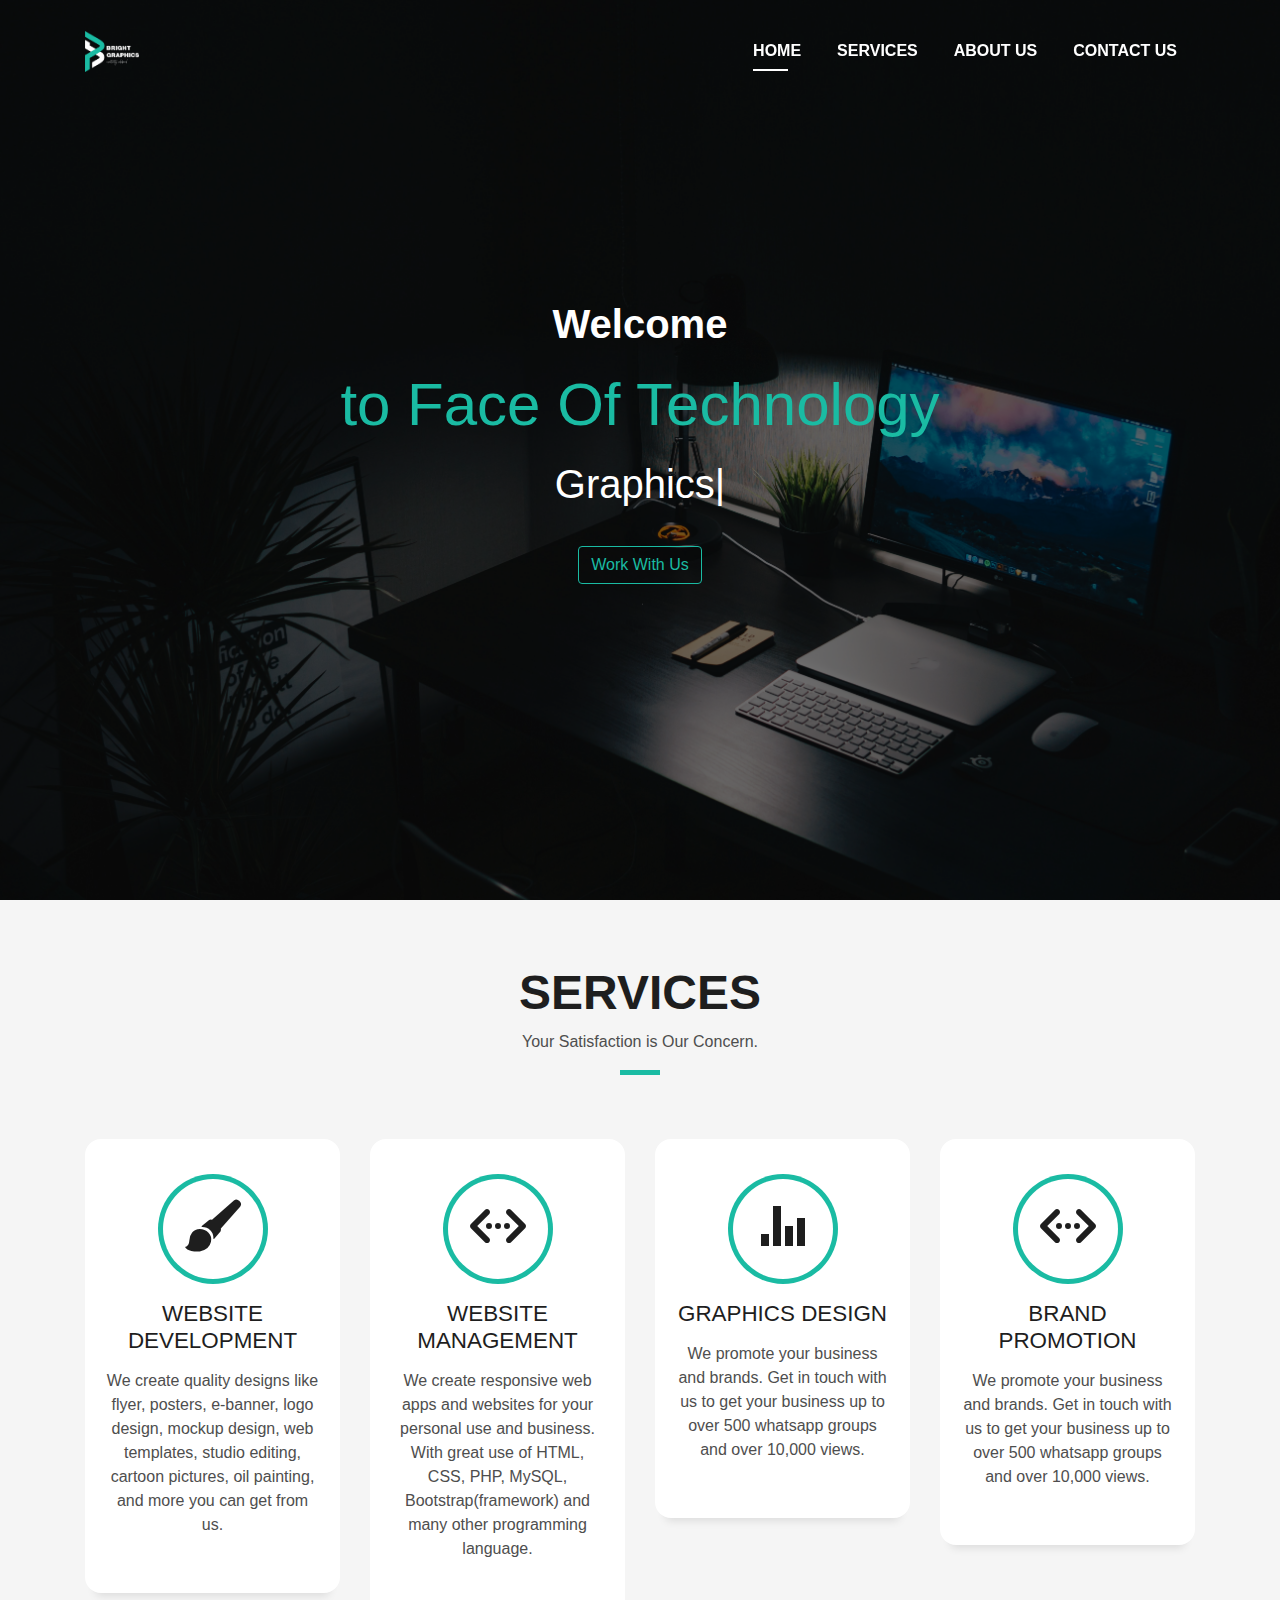
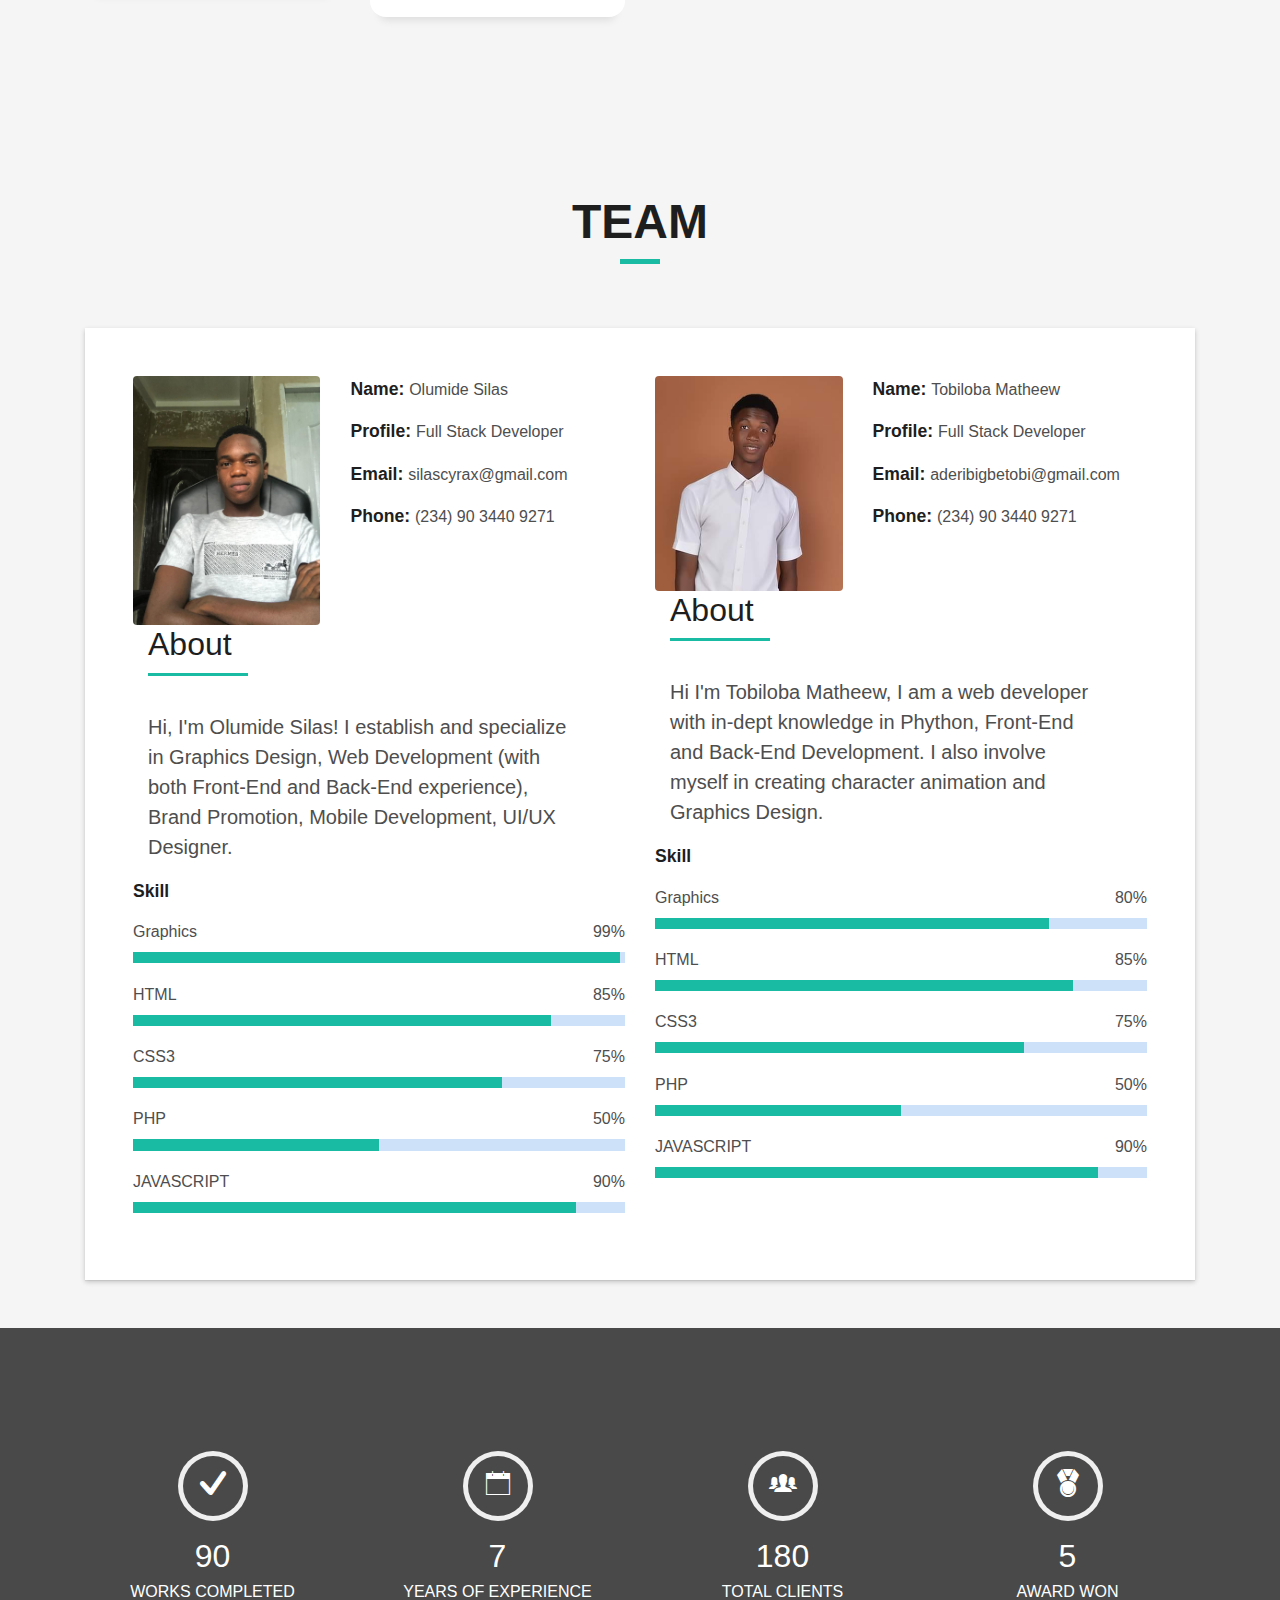
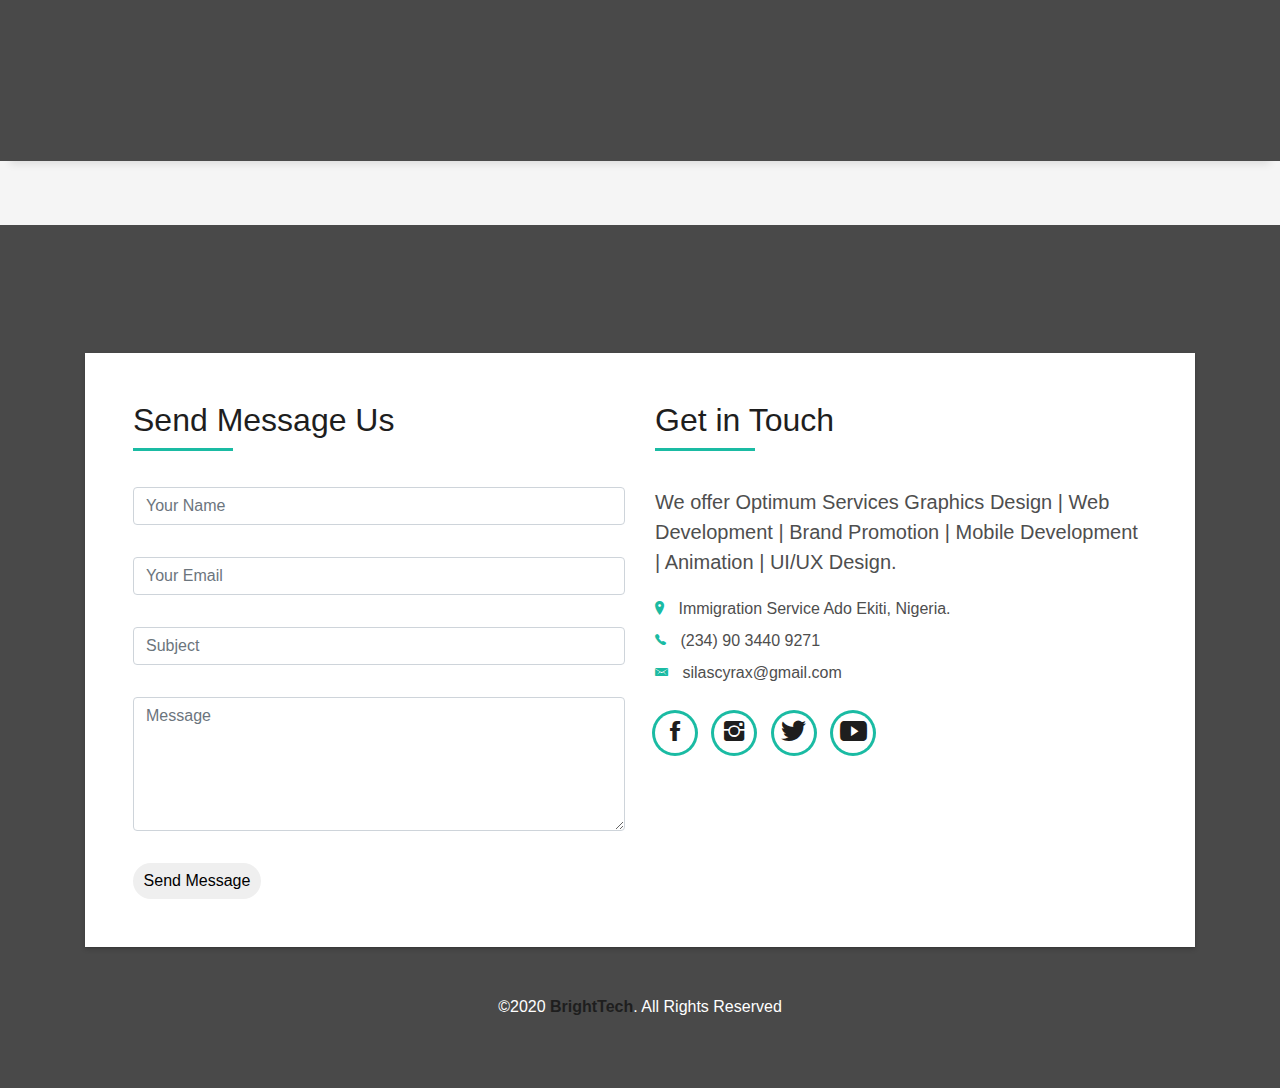
<file: index.html>
<!DOCTYPE html>
<html lang="en">
<head>
  <meta charset="utf-8">
  <title>PROJECT FOT</title>
  <meta content="width=device-width, initial-scale=1.0" name="viewport">
  <meta content="" name="keywords">
  <meta content="" name="description">

  <!-- Favicons -->
  <link href="img/logo_2.png" rel="icon">
  <link href="img/logo.png" rel="apple-touch-icon">

  <!-- Bootstrap CSS File -->
  <link href="lib/bootstrap/css/bootstrap.min.css" rel="stylesheet">

  <!-- Libraries CSS Files -->
  <link href="lib/font-awesome/css/font-awesome.min.css" rel="stylesheet">
  <link href="lib/animate/animate.min.css" rel="stylesheet">
  <link href="lib/ionicons/css/ionicons.min.css" rel="stylesheet">
  <link href="lib/owlcarousel/assets/owl.carousel.min.css" rel="stylesheet">
  <link href="lib/lightbox/css/lightbox.min.css" rel="stylesheet">

  <!-- Main Stylesheet File -->
  <link href="css/style.css" rel="stylesheet">

  <!-- =======================================================
    Theme Name: DevFolio
    Theme URL: https://bootstrapmade.com/devfolio-bootstrap-portfolio-html-template/
    Author: BootstrapMade.com
    License: https://bootstrapmade.com/license/
  ======================================================= -->
</head>

<body id="page-top">

  <!--/ Nav Star /-->
  <nav class="navbar navbar-b navbar-trans navbar-expand-md fixed-top" id="mainNav">
    <div class="container">
      <a class="navbar-brand js-scroll" href="index.html"><img src="img/logo.png" style="width: 17%"></a>
      <button class="navbar-toggler collapsed" type="button" data-toggle="collapse" data-target="#navbarDefault"
        aria-controls="navbarDefault" aria-expanded="false" aria-label="Toggle navigation">
        <span></span>
        <span></span>
        <span></span>
      </button>
      <div class="navbar-collapse collapse justify-content-end" id="navbarDefault">
        <ul class="navbar-nav">
          <li class="nav-item">
            <a class="nav-link js-scroll active" href="#home">Home</a>
          </li>
          <li class="nav-item">
            <a class="nav-link js-scroll" href="#service">Services</a>
          </li>
          <li class="nav-item">
            <a class="nav-link js-scroll" href="#about">About Us</a>
          </li>
          <li class="nav-item">
            <a class="nav-link js-scroll" href="#contact">Contact Us</a>
          </li>
        </ul>
      </div>
    </div>
  </nav>
  <!--/ Nav End /-->

  <!--/ Intro Skew Star /-->
  <div id="home" class="intro route bg-image" style="background-image: url(img/home_1.jpg)">
    <div class="overlay-itro"></div>
    <div class="intro-content display-table">
      <div class="table-cell">
        <div class="container">
          <h1 class="intro-title mb-4" style="font-size: 40px; ">Welcome</h1>
          <p class="display-6 color-d" style="color: #1ABBA3; font-size: 60px; ">to Face Of Technology</p>
          <p class="intro-subtitle"><span class="text-slider-items">Graphics Designer,Web Developer,Photo Editor,Brand Promoter,Animator</span><strong class="text-slider"></strong></p>
          <!-- <div class="option">
            <select name="select-work" class="button">
              <option value="">Select your Work</option>
              <option value="saab">Flier Design</option>
              <option value="fiat">Logo Design</option>
              <option value="audi">Brand Promotion</option>
              <option value="saab">Brand Design</option>
              <option value="fiat">Animation</option>
              <option value="audi">Web Development</option>
              <option value="audi">Photo Editing</option>
            </select>
          </div> -->
            <p class="pt-3"><a class="btn btn-outline-success js-scroll btn-select" href="#about" role="button">Work With Us </a></p>
          </div>
        </div>
      </div>
    </div>
  <!--/ Intro Skew End /-->

  <!--/ Section Services Star /-->
  <section id="service" class="services-mf route">
    <div class="container">
      <div class="row">
        <div class="col-sm-12">
          <div class="title-box text-center">
            <h3 class="title-a">
              Services
            </h3>
            <p class="subtitle-a">
              Your Satisfaction is Our Concern.
            </p>
            <div class="line-mf"></div>
          </div>
        </div>
      </div>
      <div class="row">
        <div class="col-md-3 col-sm-6">
          <div class="service-box">
            <div class="service-ico">
              <span class="ico-circle"><i class="ion-paintbrush"></i></span>
            </div>
            <div class="service-content">
              <h2 class="s-title">WEBSITE DEVELOPMENT</h2>
              <p class="s-description text-center">
                We create quality designs like flyer, posters, e-banner, logo design, mockup design, web templates, studio editing, cartoon pictures, oil painting, and more you can get from us.
              </p>
            </div>
          </div>
        </div>
        <div class="col-md-3 col-sm-6">
          <div class="service-box">
            <div class="service-ico">
              <span class="ico-circle"><i class="ion-code-working"></i></span>
            </div>
            <div class="service-content">
              <h2 class="s-title">WEBSITE MANAGEMENT</h2>
              <p class="s-description text-center">
                We create responsive web apps and websites for your personal use and business. With great use of HTML, CSS, PHP, MySQL, Bootstrap(framework) and many other programming language.
              </p>
            </div>
          </div>
        </div>
        <div class="col-md-3 col-sm-6">
          <div class="service-box">
            <div class="service-ico">
              <span class="ico-circle"><i class="ion-stats-bars"></i></span>
            </div>
            <div class="service-content">
              <h2 class="s-title">GRAPHICS DESIGN</h2>
              <p class="s-description text-center">
                We promote your business and brands. Get in touch with us to get your business up to over 500 whatsapp groups and over 10,000 views.
              </p>
            </div>
          </div>
        </div>
        <div class="col-md-3 col-sm-6">
          <div class="service-box">
            <div class="service-ico">
              <span class="ico-circle"><i class="ion-code-working"></i></span>
            </div>
            <div class="service-content">
              <h2 class="s-title">BRAND PROMOTION</h2>
              <p class="s-description text-center">
                We promote your business and brands. Get in touch with us to get your business up to over 500 whatsapp groups and over 10,000 views.
              </p>
            </div>
          </div>
        </div>
        <!-- <div class="col-md-4 col-sm-6">
          <div class="service-box">
            <div class="service-ico">
              <span class="ico-circle"><i class="ion-android-phone-portrait"></i></span>
            </div>
            <div class="service-content">
              <h2 class="s-title">CUSTOM ANIMATION</h2>
              <p class="s-description text-center">
                We create classic Animation with and without characters. Your cartoon animate, text animation, motion Graphics.
              </p>
            </div>
          </div>
        </div>
        <div class="col-md-4 col-sm-6">
          <div class="service-box">
            <div class="service-ico">
              <span class="ico-circle"><i class="ion-monitor"></i></span>
            </div>
            <div class="service-content">
              <h2 class="s-title">UI/UX DESIGN</h2>
              <p class="s-description text-center">
                We design the pre format of your website or template with XD,to make your work or project easier.
              </p>
            </div>
          </div>
        </div>
        <div class="col-md-4 col-sm-6">
          <div class="service-box">
            <div class="service-ico">
              <span class="ico-circle"><i class="ion-camera"></i></span>
            </div>
            <div class="service-content">
              <h2 class="s-title">PHOTO EDITING</h2>
              <p class="s-description text-center">
                We manipulate your raw photos to look great.
              </p>
            </div>
          </div>
        </div> -->
      </div>
    </div>
  </section>
  <!--/ Section Services End /-->

  <section id="about" class="about-mf sect-pt4 route">
    <div class="container">
      <div class="title-box text-center">
        <h3 class="title-a">
          Team
        </h3>
        <div class="line-mf"></div>
      </div>
      <div class="row">
        <div class="col-sm-12">
          <div class="box-shadow-full">
            <div class="row">
              <div class="col-md-6">
                <div class="row">
                  <div class="col-sm-6 col-md-5">
                    <div class="about-img">
                      <img src="img/team1.jpg" class="img-fluid rounded b-shadow-a" alt="">
                    </div>
                  </div>
                  <div class="col-sm-6 col-md-7">
                    <div class="about-info">
                      <p><span class="title-s">Name: </span> <span>Olumide Silas</span></p>
                      <p><span class="title-s">Profile: </span> <span>Full Stack Developer</span></p>
                      <p><span class="title-s">Email: </span> <span>silascyrax@gmail.com</span></p>
                      <p><span class="title-s">Phone: </span> <span>(234) 90 3440 9271</span></p>
                    </div>
                  </div>
                </div>
                <div class="col-md-6">
                <div class="about-me pt-4 pt-md-0">
                  <div class="title-box-2">
                    <h5 class="title-left">
                      About
                    </h5>
                  </div>
                  <p class="lead">
                    Hi, I'm Olumide Silas! I establish and specialize in Graphics Design, Web Development (with both Front-End and Back-End experience), Brand Promotion, Mobile Development, UI/UX Designer.
                  </p>

                </div>
              </div>
                <div class="skill-mf">
                  <p class="title-s">Skill</p>
                  <span>Graphics</span> <span class="pull-right">99%</span>
                  <div class="progress">
                    <div class="progress-bar" role="progressbar" style="width: 99%;" aria-valuenow="99" aria-valuemin="0"
                      aria-valuemax="100"></div>
                  </div>
                  <span>HTML</span> <span class="pull-right">85%</span>
                  <div class="progress">
                    <div class="progress-bar" role="progressbar" style="width: 85%;" aria-valuenow="85" aria-valuemin="0"
                      aria-valuemax="100"></div>
                  </div>
                  <span>CSS3</span> <span class="pull-right">75%</span>
                  <div class="progress">
                    <div class="progress-bar" role="progressbar" style="width: 75%" aria-valuenow="75" aria-valuemin="0"
                      aria-valuemax="100"></div>
                  </div>
                  <span>PHP</span> <span class="pull-right">50%</span>
                  <div class="progress">
                    <div class="progress-bar" role="progressbar" style="width: 50%" aria-valuenow="50" aria-valuemin="0"
                      aria-valuemax="100"></div>
                  </div>
                  <span>JAVASCRIPT</span> <span class="pull-right">90%</span>
                  <div class="progress">
                    <div class="progress-bar" role="progressbar" style="width: 90%" aria-valuenow="90" aria-valuemin="0"
                      aria-valuemax="100"></div>
                  </div>
                </div>
              </div>
              <div class="col-md-6">
                <div class="row">
                  <div class="col-sm-6 col-md-5">
                    <div class="about-img">
                      <img src="img/team2.png" class="img-fluid rounded b-shadow-a" alt="">
                    </div>
                  </div>
                  <div class="col-sm-6 col-md-7">
                    <div class="about-info">
                      <p><span class="title-s">Name: </span> <span>Tobiloba Matheew</span></p>
                      <p><span class="title-s">Profile: </span> <span>Full Stack Developer</span></p>
                      <p><span class="title-s">Email: </span> <span>aderibigbetobi@gmail.com</span></p>
                      <p><span class="title-s">Phone: </span> <span>(234) 90 3440 9271</span></p>
                    </div>
                  </div>
                </div>
                <div class="col-md-6">
                <div class="about-me pt-4 pt-md-0">
                  <div class="title-box-2">
                    <h5 class="title-left">
                      About
                    </h5>
                  </div>
                  <p class="lead">
                    Hi I'm Tobiloba Matheew, I am a web developer with in-dept knowledge in Phython, Front-End and Back-End Development. I also involve myself in creating character animation and Graphics Design.
                  </p>

                </div>
              </div>
                <div class="skill-mf">
                  <p class="title-s">Skill</p>
                  <span>Graphics</span> <span class="pull-right">80%</span>
                  <div class="progress">
                    <div class="progress-bar" role="progressbar" style="width: 80%;" aria-valuenow="80" aria-valuemin="0"
                      aria-valuemax="100"></div>
                  </div>
                  <span>HTML</span> <span class="pull-right">85%</span>
                  <div class="progress">
                    <div class="progress-bar" role="progressbar" style="width: 85%;" aria-valuenow="85" aria-valuemin="0"
                      aria-valuemax="100"></div>
                  </div>
                  <span>CSS3</span> <span class="pull-right">75%</span>
                  <div class="progress">
                    <div class="progress-bar" role="progressbar" style="width: 75%" aria-valuenow="75" aria-valuemin="0"
                      aria-valuemax="100"></div>
                  </div>
                  <span>PHP</span> <span class="pull-right">50%</span>
                  <div class="progress">
                    <div class="progress-bar" role="progressbar" style="width: 50%" aria-valuenow="50" aria-valuemin="0"
                      aria-valuemax="100"></div>
                  </div>
                  <span>JAVASCRIPT</span> <span class="pull-right">90%</span>
                  <div class="progress">
                    <div class="progress-bar" role="progressbar" style="width: 90%" aria-valuenow="90" aria-valuemin="0"
                      aria-valuemax="100"></div>
                  </div>
                </div>
              </div>
            </div>
          </div>
        </div>
      </div>
    </div>
  </section>


  <div class="section-counter paralax-mf bg-image" style="background-image: url(img/counter-bg.jpg)">
    <div class="overlay-mf"></div>
    <div class="container">
      <div class="row">
        <div class="col-sm-3 col-lg-3">
          <div class="counter-box">
            <div class="counter-ico">
              <span class="ico-circle"><i class="ion-checkmark-round"></i></span>
            </div>
            <div class="counter-num">
              <p class="counter">90</p>
              <span class="counter-text">WORKS COMPLETED</span>
            </div>
          </div>
        </div>
        <div class="col-sm-3 col-lg-3">
          <div class="counter-box pt-4 pt-md-0">
            <div class="counter-ico">
              <span class="ico-circle"><i class="ion-ios-calendar-outline"></i></span>
            </div>
            <div class="counter-num">
              <p class="counter">7</p>
              <span class="counter-text">YEARS OF EXPERIENCE</span>
            </div>
          </div>
        </div>
        <div class="col-sm-3 col-lg-3">
          <div class="counter-box pt-4 pt-md-0">
            <div class="counter-ico">
              <span class="ico-circle"><i class="ion-ios-people"></i></span>
            </div>
            <div class="counter-num">
              <p class="counter">180</p>
              <span class="counter-text">TOTAL CLIENTS</span>
            </div>
          </div>
        </div>
        <div class="col-sm-3 col-lg-3">
          <div class="counter-box pt-4 pt-md-0">
            <div class="counter-ico">
              <span class="ico-circle"><i class="ion-ribbon-a"></i></span>
            </div>
            <div class="counter-num">
              <p class="counter">5</p>
              <span class="counter-text">AWARD WON</span>
            </div>
          </div>
        </div>
      </div>
    </div>
  </div>

  <!--/ Section Contact-Footer Star /-->
  <section class="paralax-mf footer-paralax bg-image sect-mt4 route" style="background-image: url(img/overlay-bg.jpg)">
    <div class="overlay-mf"></div>
    <div class="container">
      <div class="row">
        <div class="col-sm-12">
          <div class="contact-mf">
            <div id="contact" class="box-shadow-full">
              <div class="row">
                <div class="col-md-6">
                  <div class="title-box-2">
                    <h5 class="title-left">
                      Send Message Us
                    </h5>
                  </div>
                  <div>
                      <form action="contact.php" method="post" role="form" class="contactForm">
                      <div id="sendmessage">Your message has been sent. Thank you!</div>
                      <div id="errormessage">Fill In Empty Fields</div>
                      <div class="row">
                        <div class="col-md-12 mb-3">
                          <div class="form-group">
                            <input type="text" name="name" class="form-control" id="name" placeholder="Your Name" data-rule="minlen:4" data-msg="Please enter your" />
                            <div class="validation"></div>
                          </div>
                        </div>
                        <div class="col-md-12 mb-3">
                          <div class="form-group">
                            <input type="email" class="form-control" name="email" id="email" placeholder="Your Email" data-rule="email" data-msg="Please enter a valid email" />
                            <div class="validation"></div>
                          </div>
                        </div>
                        <div class="col-md-12 mb-3">
                            <div class="form-group">
                              <input type="text" class="form-control" name="subject" id="subject" placeholder="Subject" data-rule="minlen:4" data-msg="Please enter at a subject" />
                              <div class="validation"></div>
                            </div>
                        </div>
                        <div class="col-md-12 mb-3">
                          <div class="form-group">
                            <textarea class="form-control" name="message" rows="5" data-rule="required" data-msg="Please write something for us" placeholder="Message"></textarea>
                            <div class="validation"></div>
                          </div>
                        </div>
                        <div class="col-md-12">
                          <button type="submit" class="button button-small button-rouded">Send Message</button>
                        </div>
                      </div>
                    </form>
                  </div>
                </div>
                <div class="col-md-6">
                  <div class="title-box-2 pt-4 pt-md-0">
                    <h5 class="title-left">
                      Get in Touch
                    </h5>
                  </div>
                  <div class="more-info">
                    <p class="lead">
                      We offer Optimum Services
                      Graphics Design | Web Development | Brand Promotion | Mobile Development | Animation | UI/UX Design.
                    </p>
                    <ul class="list-ico">
                      <li><span class="ion-ios-location"></span> Immigration Service Ado Ekiti, Nigeria.</li>
                      <li><span class="ion-ios-telephone"></span> (234) 90 3440 9271</li>
                      <li><span class="ion-email"></span> silascyrax@gmail.com</li>
                    </ul>
                  </div>
                  <div class="socials">
                    <ul>
                      <li><a href="" target="_blank"><span class="ico-circle"><i class="ion-social-facebook"></i></span></a></li>
                      <li><a href="" target="_blank"><span class="ico-circle"><i class="ion-social-instagram"></i></span></a></li>
                      <li><a href="" target="_blank"><span class="ico-circle"><i class="ion-social-twitter"></i></span></a></li>
                      <li><a href="https://www.youtube.com/channel/UCGLlmjqEHQSOx_c-KDO5CIw?view_as=subscriber" target="_blank"><span class="ico-circle"><i class="ion-social-youtube"></i></span></a></li>
                    </ul>
                  </div>
                </div>
              </div>
            </div>
          </div>
        </div>
      </div>
    </div>
    <footer>
      <div class="container">
        <div class="row">
          <div class="col-sm-12">
            <div class="copyright-box">
              <p class="copyright">&copy;2020 <strong><a href="https://shadownet.ng/" target="_blank">BrightTech</a></strong>. All Rights Reserved</p>
            </div>
          </div>
        </div>
      </div>
    </footer>
  </section>
  <!--/ Section Contact-footer End /-->

  <a href="#" class="back-to-top"><i class="fa fa-chevron-up"></i></a>
  <div id="preloader"></div>

  <!-- JavaScript Libraries -->
  <script src="lib/jquery/jquery.min.js"></script>
  <script src="lib/jquery/jquery-migrate.min.js"></script>
  <script src="lib/popper/popper.min.js"></script>
  <script src="lib/bootstrap/js/bootstrap.min.js"></script>
  <script src="lib/easing/easing.min.js"></script>
  <script src="lib/counterup/jquery.waypoints.min.js"></script>
  <script src="lib/counterup/jquery.counterup.js"></script>
  <script src="lib/owlcarousel/owl.carousel.min.js"></script>
  <script src="lib/lightbox/js/lightbox.min.js"></script>
  <script src="lib/typed/typed.min.js"></script>
  <!-- Contact Form JavaScript File -->
  <script src="contactform/contactform.js"></script>

  <!-- Template Main Javascript File -->
  <script src="js/main.js"></script>

</body>
</html>
</file>
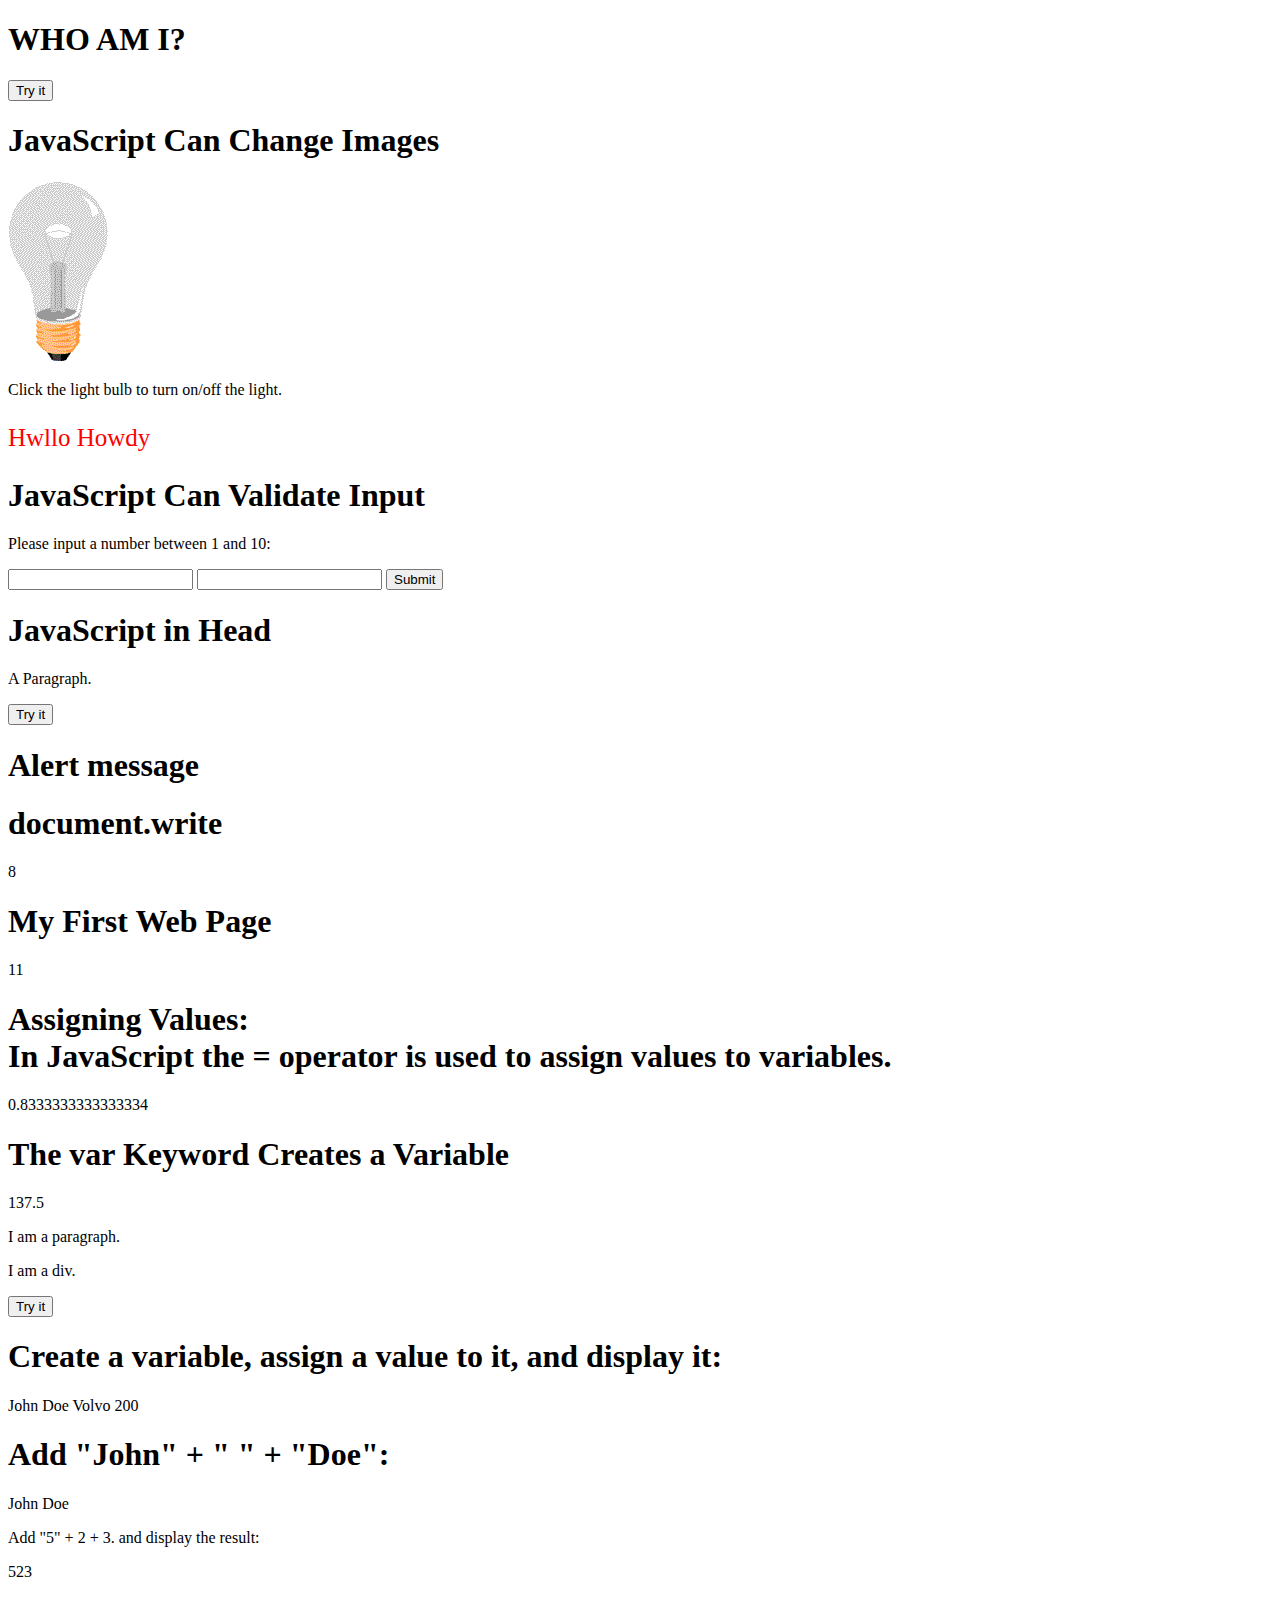
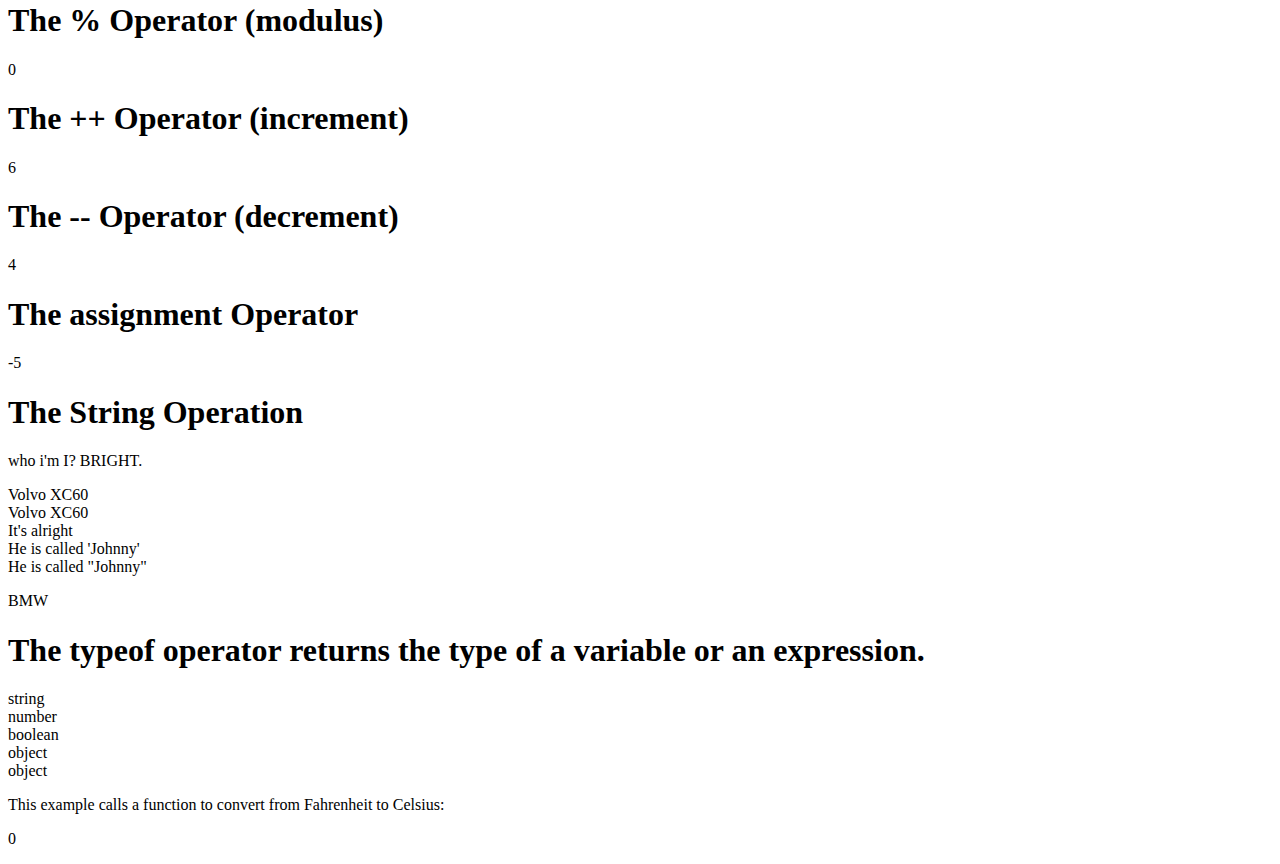
<file: ball.html>
<!DOCTYPE html>
<html lang="en" dir="ltr">
  <head>
    <meta charset="utf-8">
    <title></title>
  </head>
  <body>
    <h1 id="whoami">WHO AM I?</h1>
    <button type="button" onclick="whoami()">Try it</button>
    <script>
    function whoami() {
        document.getElementById("whoami").innerHTML = "Paragraph change koh.";
    }
    </script>


      <h1>JavaScript Can Change Images</h1>

      <img id="myImage" onclick="onbulb()" src="pic_bulboff.gif" width="100" height="180">

      <p>Click the light bulb to turn on/off the light.</p>

      <script>
      function onbulb() {
          var image = document.getElementById('myImage');
          if (image.src.match("bulbon")) {
              image.src = "pic_bulboff.gif";
          } else {
              image.src = "pic_bulbon.gif";
          }
      }
      </script>


      <p id="demol"> Hwllo Howdy</p>
      <script>
        document.getElementById("demol").style.fontSize = "25px";
        document.getElementById("demol").style.color = "red";
      </script>



      <h1>JavaScript Can Validate Input</h1>

<p>Please input a number between 1 and 10:</p>

<input id="numb" type="number">
<input id="text" type="text" name="" value="">

<button type="button" onclick="myFunction()">Submit</button>

<p id="demo"></p>

<script>
function myFunction() {
    var x, text;

    // Get the value of the input field with id="numb"
    x = document.getElementById("numb").value;

    // If x is Not a Number or less than one or greater than 10
    if (isNaN(x) || x < 1 || x > 10) {
        text = "Input not valid";
    } else {
        text = "Input OK";
    }
    document.getElementById("demo").innerHTML = text;
}
</script>


<h1>JavaScript in Head</h1>

<p id="demo">A Paragraph.</p>

<button type="button" onclick="myFunction()">Try it</button>
<script>
function myFunction() {
    document.getElementById("demo").innerHTML = "Paragraph changed.";
}
</script>


<h1>Alert message</h1>

<script>
window.alert("Let us notify you");
</script>
<h1>document.write</h1>

<script>
document.write(5 + 3);
</script>

<!-- <h1>document.write</h1>

<button onclick="document.write(5 + 6)">Try it</button> -->

<h1>My First Web Page</h1>

<p id="damn"></p>

<script>
document.getElementById("damn").innerHTML = 5 + 6;
</script>

<script>
console.log(5 + 6);
console.log("How are you");
</script>

<h1>Assigning Values:<br/>In JavaScript the = operator is used to assign values to variables.</h1>


<p id="demolam"></p>

<script>
var x = 5;
var y = 6;
document.getElementById("demolam").innerHTML = x / y;
</script>

<h1>The var Keyword Creates a Variable</h1>

<p id="dann"></p>
<script>
var d = 5 + 6;
var z = d * 10;
var y = z + d * 10 / 4;
document.getElementById("dann").innerHTML = y;
</script>

<!-- this is used for comment
        /*  this  */
        //  this  //
 end -->


 <p id="myPar">I am a paragraph.</p>
<div id="myDiv">I am a div.</div>
 <p>
 <button type="button" onclick="myunction()">Try it</button>
 </p>

 <script>
 function myunction() {
     document.getElementById("myPar").innerHTML = 5 + 6 == 11;
     document.getElementById("myDiv").innerHTML = "How are you?";
 }
 </script>

 <h1>Create a variable, assign a value to it, and display it:</h1>

 <p id="dey"></p>

 <script>
 var person = "John Doe", carName = "Volvo", price = 200;
 var yh = person + " " + carName + " " + price;
 document.getElementById("dey").innerHTML = yh;
 </script>


 <h1>Add "John" + " " + "Doe":</h1>

 <p id="ddd"></p>

 <script>
 var x = "John" + " " + "Doe" ;
 document.getElementById("ddd").innerHTML = x;
 </script>


<!-- tis method is wrong -->

 <p>Add "5" + 2 + 3. and display the result:</p>

 <p id="dddd"></p>

 <script>
 var x = "5" + 2 + 3;
 document.getElementById("dddd").innerHTML = x;
 </script>

<!--  -->


<h1>The % Operator (modulus)</h1>

<p id="modulus"></p>

<script>
var x = 10;
var y = 2;
var z = x % y;
document.getElementById("modulus").innerHTML = z;
</script>


<h1>The ++ Operator (increment)</h1>

<p id="increment"></p>

<script>
var x = 5;
x++
var y = x;
document.getElementById("increment").innerHTML = y;
</script>


<h1>The -- Operator (decrement)</h1>

<p id="decrement"></p>

<script>
var x = 5;
x--
var y = x;
document.getElementById("decrement").innerHTML = y;
</script>

<h1>The assignment Operator</h1>

<p id="+="></p>

<script>
var x = 5;
x-=10
document.getElementById("+=").innerHTML = x;
</script>

<h1>The String Operation</h1>

<p id="txt1"></p>

<script>
var txt1 = "who i'm I?";
var txt2 = "BRIGHT.";
var txt3 = txt1 + " " + txt2;
document.getElementById("txt1").innerHTML = txt3;
</script>


<p id="txtstring"></p>

<script>
var carName1 = "Volvo XC60";
var carName2 = 'Volvo XC60';
var answer1 = "It's alright";
var answer2 = "He is called 'Johnny'";
var answer3 = 'He is called "Johnny"';

document.getElementById("txtstring").innerHTML =
carName1 + "<br>" +
carName2 + "<br>" +
answer1 + "<br>" +
answer2 + "<br>" +
answer3;
</script>

<p id="cars"></p>

<script>
var cars = ["Saab","Volvo","BMW"];

document.getElementById("cars").innerHTML = cars[2];
</script>


<h1>The typeof operator returns the type of a variable or an expression.</h1>

<p id="typeof"></p>

<script>
document.getElementById("typeof").innerHTML =
typeof "john" + "<br>" +
typeof 3.14 + "<br>" +
typeof false + "<br>" +
typeof [1,2,3,4] + "<br>" +
typeof {name:'john', age:34};
</script>


<p>This example calls a function to convert from Fahrenheit to Celsius:</p>
<p id="far"></p>

<script>
function toCelsius(f) {
    return (5/9) * (f-32);
}
document.getElementById("far").innerHTML = toCelsius(32);
</script>




  </body>
</html>
</file>
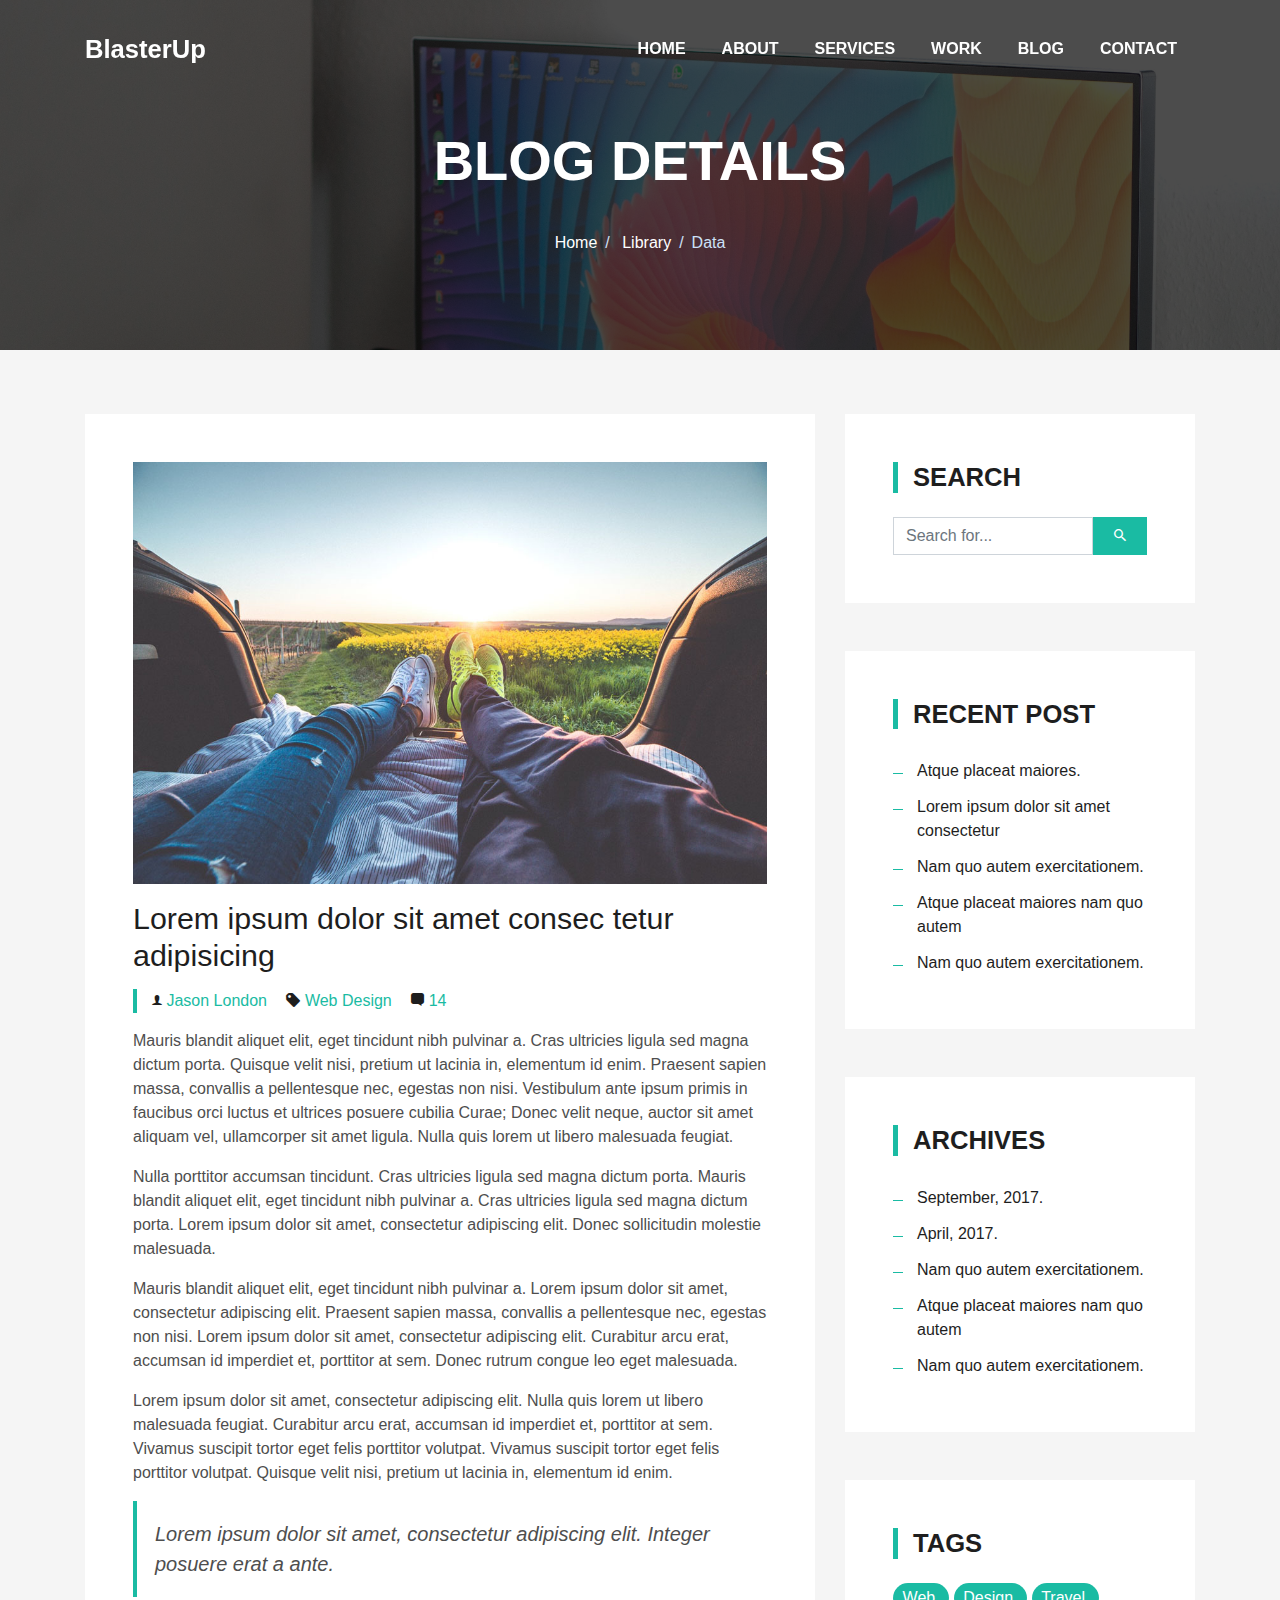
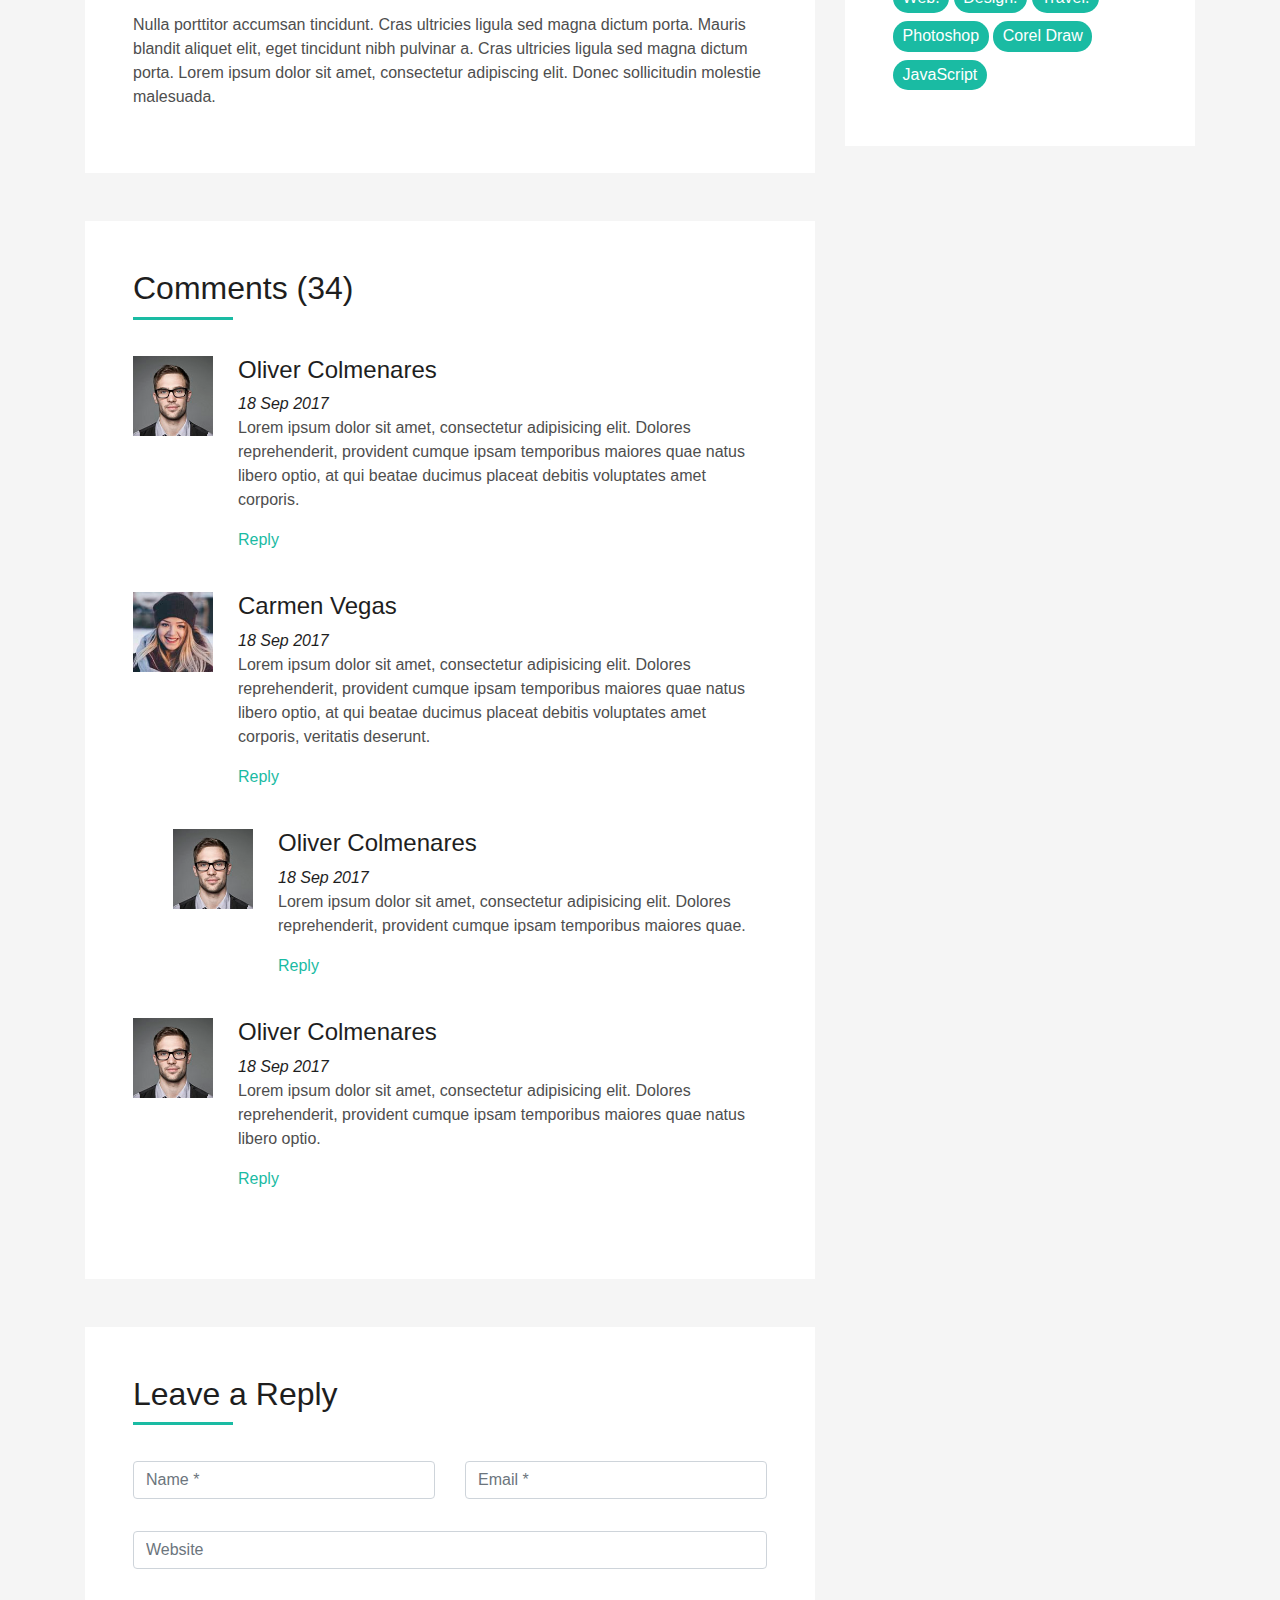
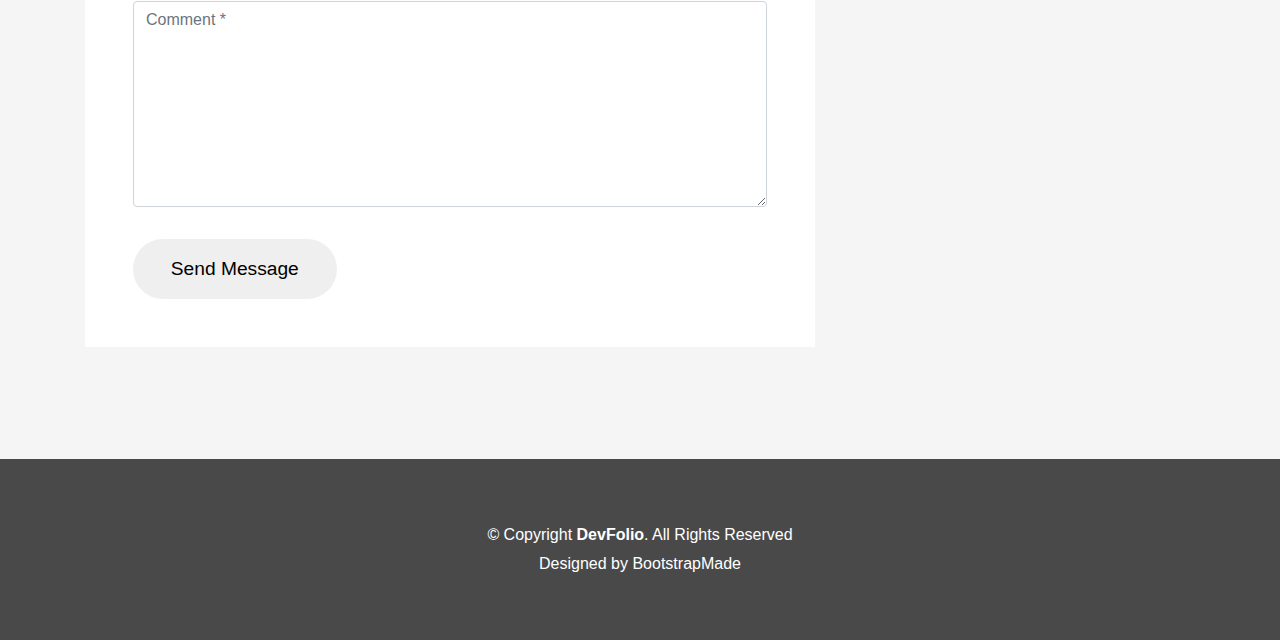
<file: blog-single.html>
<!DOCTYPE html>
<html lang="en">
<head>
  <meta charset="utf-8">
  <title>DevFolio Bootstrap Template</title>
  <meta content="width=device-width, initial-scale=1.0" name="viewport">
  <meta content="" name="keywords">
  <meta content="" name="description">

  <!-- Favicons -->
  <link href="img/favicon.png" rel="icon">
  <link href="img/apple-touch-icon.png" rel="apple-touch-icon">

  <!-- Bootstrap CSS File -->
  <link href="lib/bootstrap/css/bootstrap.min.css" rel="stylesheet">

  <!-- Libraries CSS Files -->
  <link href="lib/font-awesome/css/font-awesome.min.css" rel="stylesheet">
  <link href="lib/animate/animate.min.css" rel="stylesheet">
  <link href="lib/ionicons/css/ionicons.min.css" rel="stylesheet">
  <link href="lib/owlcarousel/assets/owl.carousel.min.css" rel="stylesheet">
  <link href="lib/lightbox/css/lightbox.min.css" rel="stylesheet">

  <!-- Main Stylesheet File -->
  <link href="css/style.css" rel="stylesheet">

  <!-- =======================================================
    Theme Name: DevFolio
    Theme URL: https://bootstrapmade.com/devfolio-bootstrap-portfolio-html-template/
    Author: BootstrapMade.com
    License: https://bootstrapmade.com/license/
  ======================================================= -->
</head>

<body>
  <!--/ Nav Star /-->
  <nav class="navbar navbar-b navbar-trans navbar-expand-md fixed-top" id="mainNav">
    <div class="container">
      <a class="navbar-brand js-scroll" href="#page-top">BlasterUp</a>
      <button class="navbar-toggler collapsed" type="button" data-toggle="collapse" data-target="#navbarDefault"
        aria-controls="navbarDefault" aria-expanded="false" aria-label="Toggle navigation">
        <span></span>
        <span></span>
        <span></span>
      </button>
      <div class="navbar-collapse collapse justify-content-end" id="navbarDefault">
        <ul class="navbar-nav">
          <li class="nav-item">
            <a class="nav-link js-scroll" href="index.html">Home</a>
          </li>
          <li class="nav-item">
            <a class="nav-link js-scroll" href="#">About</a>
          </li>
          <li class="nav-item">
            <a class="nav-link js-scroll" href="#">Services</a>
          </li>
          <li class="nav-item">
            <a class="nav-link js-scroll" href="#">Work</a>
          </li>
          <li class="nav-item">
            <a class="nav-link js-scroll" href="#">Blog</a>
          </li>
          <li class="nav-item">
            <a class="nav-link js-scroll" href="#">Contact</a>
          </li>
        </ul>
      </div>
    </div>
  </nav>
  <!--/ Nav End /-->

  <!--/ Intro Skew Star /-->
  <div class="intro intro-single route bg-image" style="background-image: url(img/overlay-bg.jpg)">
    <div class="overlay-mf"></div>
    <div class="intro-content display-table">
      <div class="table-cell">
        <div class="container">
          <h2 class="intro-title mb-4">Blog Details</h2>
          <ol class="breadcrumb d-flex justify-content-center">
            <li class="breadcrumb-item">
              <a href="#">Home</a>
            </li>
            <li class="breadcrumb-item">
              <a href="#">Library</a>
            </li>
            <li class="breadcrumb-item active">Data</li>
          </ol>
        </div>
      </div>
    </div>
  </div>
  <!--/ Intro Skew End /-->

  <!--/ Section Blog-Single Star /-->
  <section class="blog-wrapper sect-pt4" id="blog">
    <div class="container">
      <div class="row">
        <div class="col-md-8">
          <div class="post-box">
            <div class="post-thumb">
              <img src="img/post-1.jpg" class="img-fluid" alt="">
            </div>
            <div class="post-meta">
              <h1 class="article-title">Lorem ipsum dolor sit amet consec tetur adipisicing</h1>
              <ul>
                <li>
                  <span class="ion-ios-person"></span>
                  <a href="#">Jason London</a>
                </li>
                <li>
                  <span class="ion-pricetag"></span>
                  <a href="#">Web Design</a>
                </li>
                <li>
                  <span class="ion-chatbox"></span>
                  <a href="#">14</a>
                </li>
              </ul>
            </div>
            <div class="article-content">
              <p>
                Mauris blandit aliquet elit, eget tincidunt nibh pulvinar a. Cras ultricies ligula sed magna dictum
                porta. Quisque velit
                nisi, pretium ut lacinia in, elementum id enim. Praesent sapien massa, convallis a pellentesque
                nec, egestas non nisi. Vestibulum ante ipsum primis in faucibus orci luctus et ultrices posuere
                cubilia Curae; Donec velit neque, auctor sit amet aliquam vel, ullamcorper sit amet ligula.
                Nulla quis lorem ut libero malesuada feugiat.
              </p>
              <p>
                Nulla porttitor accumsan tincidunt. Cras ultricies ligula sed magna dictum porta. Mauris blandit
                aliquet elit, eget tincidunt
                nibh pulvinar a. Cras ultricies ligula sed magna dictum porta. Lorem ipsum dolor sit amet,
                consectetur adipiscing elit. Donec sollicitudin molestie malesuada.
              </p>
              <p>
                Mauris blandit aliquet elit, eget tincidunt nibh pulvinar a. Lorem ipsum dolor sit amet, consectetur
                adipiscing elit. Praesent
                sapien massa, convallis a pellentesque nec, egestas non nisi. Lorem ipsum dolor sit amet,
                consectetur adipiscing elit. Curabitur arcu erat, accumsan id imperdiet et, porttitor at
                sem. Donec rutrum congue leo eget malesuada.
              </p>
              <p>
                Lorem ipsum dolor sit amet, consectetur adipiscing elit. Nulla quis lorem ut libero malesuada feugiat.
                Curabitur arcu erat,
                accumsan id imperdiet et, porttitor at sem. Vivamus suscipit tortor eget felis porttitor
                volutpat. Vivamus suscipit tortor eget felis porttitor volutpat. Quisque velit nisi, pretium
                ut lacinia in, elementum id enim.
              </p>
              <blockquote class="blockquote">
                <p class="mb-0">Lorem ipsum dolor sit amet, consectetur adipiscing elit. Integer posuere erat a ante.</p>
              </blockquote>
              <p>
                Nulla porttitor accumsan tincidunt. Cras ultricies ligula sed magna dictum porta. Mauris blandit
                aliquet elit, eget tincidunt
                nibh pulvinar a. Cras ultricies ligula sed magna dictum porta. Lorem ipsum dolor sit amet,
                consectetur adipiscing elit. Donec sollicitudin molestie malesuada.
              </p>
            </div>
          </div>
          <div class="box-comments">
            <div class="title-box-2">
              <h4 class="title-comments title-left">Comments (34)</h4>
            </div>
            <ul class="list-comments">
              <li>
                <div class="comment-avatar">
                  <img src="img/testimonial-2.jpg" alt="">
                </div>
                <div class="comment-details">
                  <h4 class="comment-author">Oliver Colmenares</h4>
                  <span>18 Sep 2017</span>
                  <p>
                    Lorem ipsum dolor sit amet, consectetur adipisicing elit. Dolores reprehenderit, provident cumque
                    ipsam temporibus maiores
                    quae natus libero optio, at qui beatae ducimus placeat debitis voluptates amet corporis.
                  </p>
                  <a href="3">Reply</a>
                </div>
              </li>
              <li>
                <div class="comment-avatar">
                  <img src="img/testimonial-4.jpg" alt="">
                </div>
                <div class="comment-details">
                  <h4 class="comment-author">Carmen Vegas</h4>
                  <span>18 Sep 2017</span>
                  <p>
                    Lorem ipsum dolor sit amet, consectetur adipisicing elit. Dolores reprehenderit, provident cumque
                    ipsam temporibus maiores
                    quae natus libero optio, at qui beatae ducimus placeat debitis voluptates amet corporis,
                    veritatis deserunt.
                  </p>
                  <a href="3">Reply</a>
                </div>
              </li>
              <li class="comment-children">
                <div class="comment-avatar">
                  <img src="img/testimonial-2.jpg" alt="">
                </div>
                <div class="comment-details">
                  <h4 class="comment-author">Oliver Colmenares</h4>
                  <span>18 Sep 2017</span>
                  <p>
                    Lorem ipsum dolor sit amet, consectetur adipisicing elit. Dolores reprehenderit, provident cumque
                    ipsam temporibus maiores
                    quae.
                  </p>
                  <a href="3">Reply</a>
                </div>
              </li>
              <li>
                <div class="comment-avatar">
                  <img src="img/testimonial-2.jpg" alt="">
                </div>
                <div class="comment-details">
                  <h4 class="comment-author">Oliver Colmenares</h4>
                  <span>18 Sep 2017</span>
                  <p>
                    Lorem ipsum dolor sit amet, consectetur adipisicing elit. Dolores reprehenderit, provident cumque
                    ipsam temporibus maiores
                    quae natus libero optio.
                  </p>
                  <a href="3">Reply</a>
                </div>
              </li>
            </ul>
          </div>
          <div class="form-comments">
            <div class="title-box-2">
              <h3 class="title-left">
                Leave a Reply
              </h3>
            </div>
            <form class="form-mf">
              <div class="row">
                <div class="col-md-6 mb-3">
                  <div class="form-group">
                    <input type="text" class="form-control input-mf" id="inputName" placeholder="Name *" required>
                  </div>
                </div>
                <div class="col-md-6 mb-3">
                  <div class="form-group">
                    <input type="email" class="form-control input-mf" id="inputEmail1" placeholder="Email *" required>
                  </div>
                </div>
                <div class="col-md-12 mb-3">
                  <div class="form-group">
                    <input type="url" class="form-control input-mf" id="inputUrl" placeholder="Website">
                  </div>
                </div>
                <div class="col-md-12 mb-3">
                  <div class="form-group">
                    <textarea id="textMessage" class="form-control input-mf" placeholder="Comment *" name="message"
                      cols="45" rows="8" required></textarea>
                  </div>
                </div>
                <div class="col-md-12">
                  <button type="submit" class="button button-a button-big button-rouded">Send Message</button>
                </div>
              </div>
            </form>
          </div>
        </div>
        <div class="col-md-4">
          <div class="widget-sidebar sidebar-search">
            <h5 class="sidebar-title">Search</h5>
            <div class="sidebar-content">
              <form>
                <div class="input-group">
                  <input type="text" class="form-control" placeholder="Search for..." aria-label="Search for...">
                  <span class="input-group-btn">
                    <button class="btn btn-secondary btn-search" type="button">
                      <span class="ion-android-search"></span>
                    </button>
                  </span>
                </div>
              </form>
            </div>
          </div>
          <div class="widget-sidebar">
            <h5 class="sidebar-title">Recent Post</h5>
            <div class="sidebar-content">
              <ul class="list-sidebar">
                <li>
                  <a href="#">Atque placeat maiores.</a>
                </li>
                <li>
                  <a href="#">Lorem ipsum dolor sit amet consectetur</a>
                </li>
                <li>
                  <a href="#">Nam quo autem exercitationem.</a>
                </li>
                <li>
                  <a href="#">Atque placeat maiores nam quo autem</a>
                </li>
                <li>
                  <a href="#">Nam quo autem exercitationem.</a>
                </li>
              </ul>
            </div>
          </div>
          <div class="widget-sidebar">
            <h5 class="sidebar-title">Archives</h5>
            <div class="sidebar-content">
              <ul class="list-sidebar">
                <li>
                  <a href="#">September, 2017.</a>
                </li>
                <li>
                  <a href="#">April, 2017.</a>
                </li>
                <li>
                  <a href="#">Nam quo autem exercitationem.</a>
                </li>
                <li>
                  <a href="#">Atque placeat maiores nam quo autem</a>
                </li>
                <li>
                  <a href="#">Nam quo autem exercitationem.</a>
                </li>
              </ul>
            </div>
          </div>
          <div class="widget-sidebar widget-tags">
            <h5 class="sidebar-title">Tags</h5>
            <div class="sidebar-content">
              <ul>
                <li>
                  <a href="#">Web.</a>
                </li>
                <li>
                  <a href="#">Design.</a>
                </li>
                <li>
                  <a href="#">Travel.</a>
                </li>
                <li>
                  <a href="#">Photoshop</a>
                </li>
                <li>
                  <a href="#">Corel Draw</a>
                </li>
                <li>
                  <a href="#">JavaScript</a>
                </li>
              </ul>
            </div>
          </div>
        </div>
      </div>
    </div>
  </section>
  <!--/ Section Blog-Single End /-->

  <!--/ Section Contact-Footer Star /-->
  <section class="paralax-mf footer-paralax bg-image sect-mt4 route" style="background-image: url(img/overlay-bg.jpg)">
    <div class="overlay-mf"></div>
    <footer>
      <div class="container">
        <div class="row">
          <div class="col-sm-12">
            <div class="copyright-box">
              <p class="copyright">&copy; Copyright <strong>DevFolio</strong>. All Rights Reserved</p>
              <div class="credits">
                <!--
                  All the links in the footer should remain intact.
                  You can delete the links only if you purchased the pro version.
                  Licensing information: https://bootstrapmade.com/license/
                  Purchase the pro version with working PHP/AJAX contact form: https://bootstrapmade.com/buy/?theme=DevFolio
                -->
                Designed by <a href="https://bootstrapmade.com/">BootstrapMade</a>
              </div>
            </div>
          </div>
        </div>
      </div>
    </footer>
  </section>
  <!--/ Section Contact-footer End /-->

  <a href="#" class="back-to-top"><i class="fa fa-chevron-up"></i></a>
  <div id="preloader"></div>

  <!-- JavaScript Libraries -->
  <script src="lib/jquery/jquery.min.js"></script>
  <script src="lib/jquery/jquery-migrate.min.js"></script>
  <script src="lib/popper/popper.min.js"></script>
  <script src="lib/bootstrap/js/bootstrap.min.js"></script>
  <script src="lib/easing/easing.min.js"></script>
  <script src="lib/counterup/jquery.waypoints.min.js"></script>
  <script src="lib/counterup/jquery.counterup.js"></script>
  <script src="lib/owlcarousel/owl.carousel.min.js"></script>
  <script src="lib/lightbox/js/lightbox.min.js"></script>
  <script src="lib/typed/typed.min.js"></script>
  <!-- Contact Form JavaScript File -->
  <script src="contactform/contactform.js"></script>

  <!-- Template Main Javascript File -->
  <script src="js/main.js"></script>

</body>
</html>
</file>
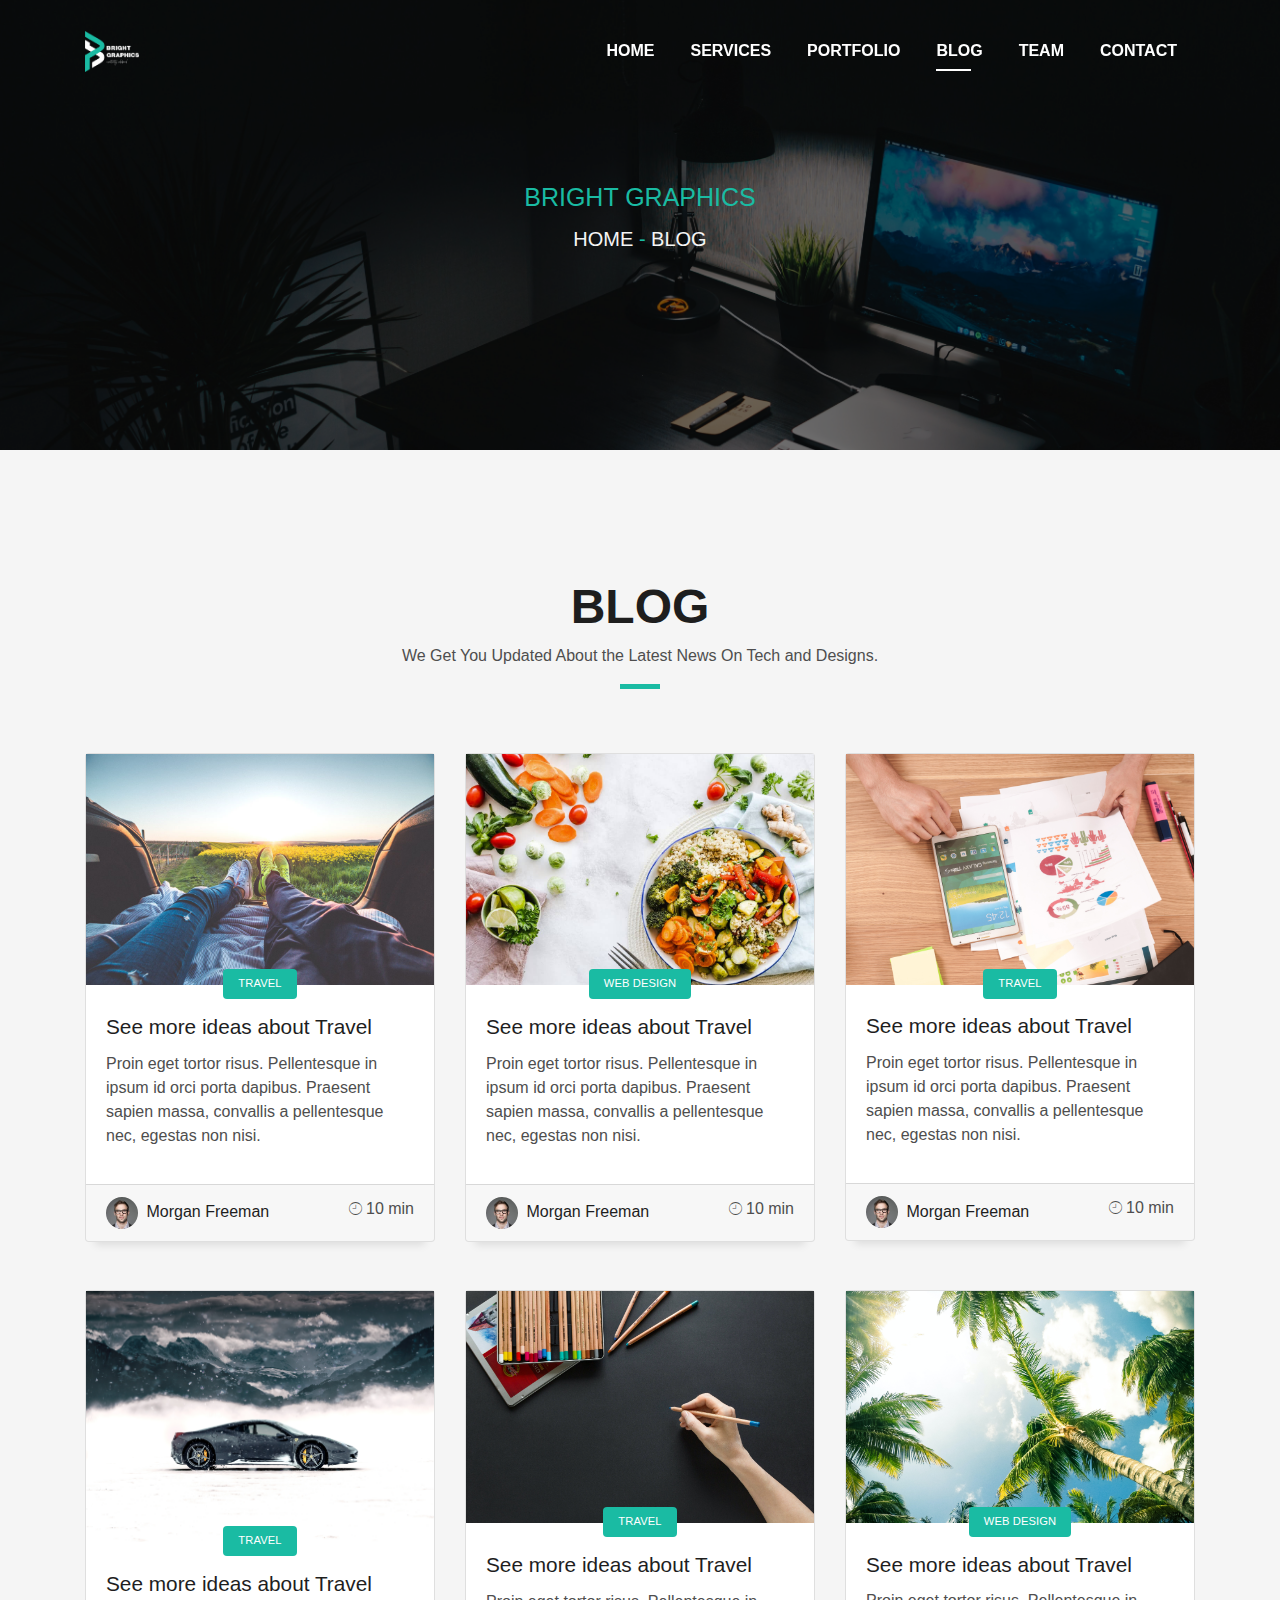
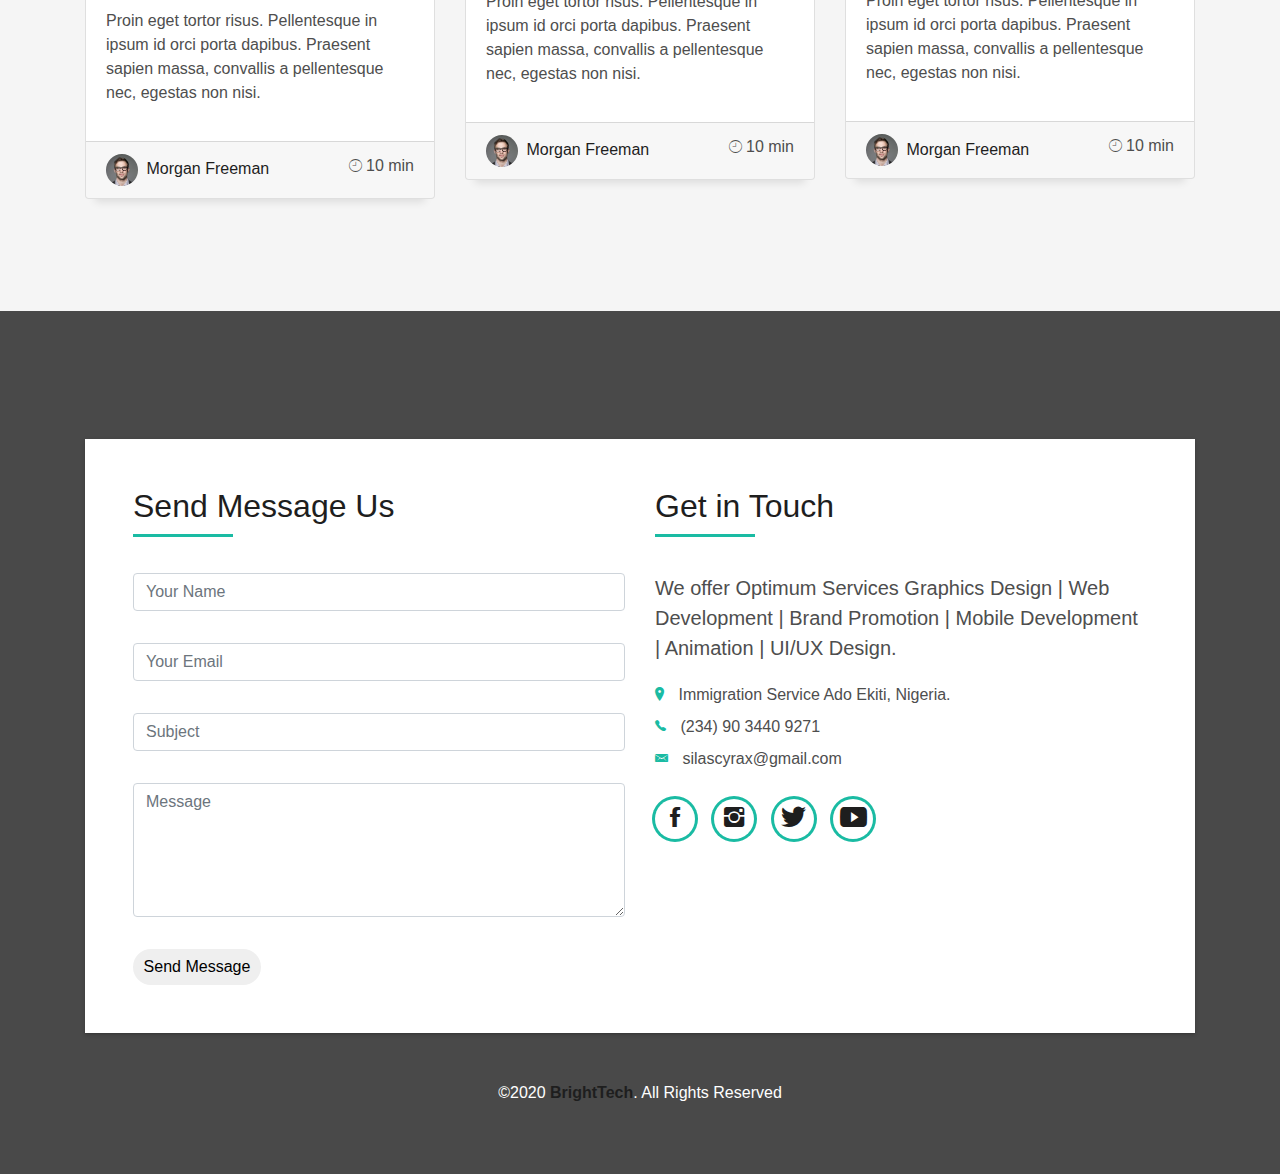
<file: blog.html>
<!DOCTYPE html>
<html lang="en">
<head>
  <meta charset="utf-8">
  <title>Bright | Graphics</title>
  <meta content="width=device-width, initial-scale=1.0" name="viewport">
  <meta content="" name="keywords">
  <meta content="" name="description">

  <!-- Favicons -->
  <link href="img/logo_2.png" rel="icon">
  <link href="img/logo.png" rel="apple-touch-icon">

  <!-- Bootstrap CSS File -->
  <link href="lib/bootstrap/css/bootstrap.min.css" rel="stylesheet">

  <!-- Libraries CSS Files -->
  <link href="lib/font-awesome/css/font-awesome.min.css" rel="stylesheet">
  <link href="lib/animate/animate.min.css" rel="stylesheet">
  <link href="lib/ionicons/css/ionicons.min.css" rel="stylesheet">
  <link href="lib/owlcarousel/assets/owl.carousel.min.css" rel="stylesheet">
  <link href="lib/lightbox/css/lightbox.min.css" rel="stylesheet">

  <!-- Main Stylesheet File -->
  <link href="css/style.css" rel="stylesheet">

  <!-- =======================================================
    Theme Name: DevFolio
    Theme URL: https://bootstrapmade.com/devfolio-bootstrap-portfolio-html-template/
    Author: BootstrapMade.com
    License: https://bootstrapmade.com/license/
  ======================================================= -->
</head>

<body id="page-top">

  <!--/ Nav Star /-->
  <nav class="navbar navbar-b navbar-trans navbar-expand-md fixed-top" id="mainNav">
    <div class="container">
      <a class="navbar-brand js-scroll" href="index.html"><img src="img/logo.png" style="width: 17%"></a>
      <button class="navbar-toggler collapsed" type="button" data-toggle="collapse" data-target="#navbarDefault"
        aria-controls="navbarDefault" aria-expanded="false" aria-label="Toggle navigation">
        <span></span>
        <span></span>
        <span></span>
      </button>
      <div class="navbar-collapse collapse justify-content-end" id="navbarDefault">
        <ul class="navbar-nav">
          <li class="nav-item">
            <a class="nav-link js-scroll" href="index.html">Home</a>
          </li>
          <li class="nav-item">
            <a class="nav-link js-scroll" href="index.html#service">Services</a>
          </li>
          <li class="nav-item">
            <a class="nav-link js-scroll" href="index.html#work">Portfolio</a>
          </li>
          <li class="nav-item">
            <a class="nav-link js-scroll active" href="blog.html">Blog</a>
          </li>
          <li class="nav-item">
            <a class="nav-link js-scroll" href="index.html#about">Team</a>
          </li>
          <li class="nav-item">
            <a class="nav-link js-scroll" href="#contact">Contact</a>
          </li>
        </ul>
      </div>
    </div>
  </nav>
  <!--/ Nav End /-->

  <!--/ Intro Skew Star /-->
  <div id="home" class="intro route bg-image-soft" style="background-image: url(img/home_1.jpg)">
    <div class="overlay-itro"></div>
    <div class="intro-content display-table">
      <div class="table-cell">
        <div class="container">
          <p class="display-6 color-d" style="color: #1ABBA3; font-size: 25px; ">BRIGHT GRAPHICS</p>
          <p class="display-6 color-d" style="font-size: 20px; ">HOME <span style="color: #1ABBA3 ">-</span> BLOG</p>
        </div>
      </div>
    </div>
  </div>
  <!--/ Intro Skew End /-->

  <!--/ Section Blog Star /-->
  <section id="blog" class="blog-mf sect-pt4 route">
    <div class="container">
      <div class="row">
        <div class="col-sm-12">
          <div class="title-box text-center">
            <h3 class="title-a">
              Blog
            </h3>
            <p class="subtitle-a">
              We Get You Updated About the Latest News On Tech and Designs.
            </p>
            <div class="line-mf"></div>
          </div>
        </div>
      </div>
      <div class="row">
        <div class="col-md-4">
          <div class="card card-blog">
            <div class="card-img">
              <a href="blog-single.html"><img src="img/post-1.jpg" alt="" class="img-fluid"></a>
            </div>
            <div class="card-body">
              <div class="card-category-box">
                <div class="card-category">
                  <h6 class="category">Travel</h6>
                </div>
              </div>
              <h3 class="card-title"><a href="blog-single.html">See more ideas about Travel</a></h3>
              <p class="card-description">
                Proin eget tortor risus. Pellentesque in ipsum id orci porta dapibus. Praesent sapien massa, convallis
                a pellentesque nec,
                egestas non nisi.
              </p>
            </div>
            <div class="card-footer">
              <div class="post-author">
                <a href="#">
                  <img src="img/testimonial-2.jpg" alt="" class="avatar rounded-circle">
                  <span class="author">Morgan Freeman</span>
                </a>
              </div>
              <div class="post-date">
                <span class="ion-ios-clock-outline"></span> 10 min
              </div>
            </div>
          </div>
        </div>
        <div class="col-md-4">
          <div class="card card-blog">
            <div class="card-img">
              <a href="blog-single.html"><img src="img/post-2.jpg" alt="" class="img-fluid"></a>
            </div>
            <div class="card-body">
              <div class="card-category-box">
                <div class="card-category">
                  <h6 class="category">Web Design</h6>
                </div>
              </div>
              <h3 class="card-title"><a href="blog-single.html">See more ideas about Travel</a></h3>
              <p class="card-description">
                Proin eget tortor risus. Pellentesque in ipsum id orci porta dapibus. Praesent sapien massa, convallis
                a pellentesque nec,
                egestas non nisi.
              </p>
            </div>
            <div class="card-footer">
              <div class="post-author">
                <a href="#">
                  <img src="img/testimonial-2.jpg" alt="" class="avatar rounded-circle">
                  <span class="author">Morgan Freeman</span>
                </a>
              </div>
              <div class="post-date">
                <span class="ion-ios-clock-outline"></span> 10 min
              </div>
            </div>
          </div>
        </div>
        <div class="col-md-4">
          <div class="card card-blog">
            <div class="card-img">
              <a href="blog-single.html"><img src="img/post-3.jpg" alt="" class="img-fluid"></a>
            </div>
            <div class="card-body">
              <div class="card-category-box">
                <div class="card-category">
                  <h6 class="category">Travel</h6>
                </div>
              </div>
              <h3 class="card-title"><a href="blog-single.html">See more ideas about Travel</a></h3>
              <p class="card-description">
                Proin eget tortor risus. Pellentesque in ipsum id orci porta dapibus. Praesent sapien massa, convallis
                a pellentesque nec,
                egestas non nisi.
              </p>
            </div>
            <div class="card-footer">
              <div class="post-author">
                <a href="#">
                  <img src="img/testimonial-2.jpg" alt="" class="avatar rounded-circle">
                  <span class="author">Morgan Freeman</span>
                </a>
              </div>
              <div class="post-date">
                <span class="ion-ios-clock-outline"></span> 10 min
              </div>
            </div>
          </div>
        </div>
        <div class="col-md-4">
          <div class="card card-blog">
            <div class="card-img">
              <a href="blog-single.html"><img src="img/post-4.jpg" alt="" class="img-fluid"></a>
            </div>
            <div class="card-body">
              <div class="card-category-box">
                <div class="card-category">
                  <h6 class="category">Travel</h6>
                </div>
              </div>
              <h3 class="card-title"><a href="blog-single.html">See more ideas about Travel</a></h3>
              <p class="card-description">
                Proin eget tortor risus. Pellentesque in ipsum id orci porta dapibus. Praesent sapien massa, convallis
                a pellentesque nec,
                egestas non nisi.
              </p>
            </div>
            <div class="card-footer">
              <div class="post-author">
                <a href="#">
                  <img src="img/testimonial-2.jpg" alt="" class="avatar rounded-circle">
                  <span class="author">Morgan Freeman</span>
                </a>
              </div>
              <div class="post-date">
                <span class="ion-ios-clock-outline"></span> 10 min
              </div>
            </div>
          </div>
        </div>
        <div class="col-md-4">
          <div class="card card-blog">
            <div class="card-img">
              <a href="blog-single.html"><img src="img/post-5.jpg" alt="" class="img-fluid"></a>
            </div>
            <div class="card-body">
              <div class="card-category-box">
                <div class="card-category">
                  <h6 class="category">Travel</h6>
                </div>
              </div>
              <h3 class="card-title"><a href="blog-single.html">See more ideas about Travel</a></h3>
              <p class="card-description">
                Proin eget tortor risus. Pellentesque in ipsum id orci porta dapibus. Praesent sapien massa, convallis
                a pellentesque nec,
                egestas non nisi.
              </p>
            </div>
            <div class="card-footer">
              <div class="post-author">
                <a href="#">
                  <img src="img/testimonial-2.jpg" alt="" class="avatar rounded-circle">
                  <span class="author">Morgan Freeman</span>
                </a>
              </div>
              <div class="post-date">
                <span class="ion-ios-clock-outline"></span> 10 min
              </div>
            </div>
          </div>
        </div>
        <div class="col-md-4">
          <div class="card card-blog">
            <div class="card-img">
              <a href="blog-single.html"><img src="img/post-6.jpg" alt="" class="img-fluid"></a>
            </div>
            <div class="card-body">
              <div class="card-category-box">
                <div class="card-category">
                  <h6 class="category">Web Design</h6>
                </div>
              </div>
              <h3 class="card-title"><a href="blog-single.html">See more ideas about Travel</a></h3>
              <p class="card-description">
                Proin eget tortor risus. Pellentesque in ipsum id orci porta dapibus. Praesent sapien massa, convallis
                a pellentesque nec,
                egestas non nisi.
              </p>
            </div>
            <div class="card-footer">
              <div class="post-author">
                <a href="#">
                  <img src="img/testimonial-2.jpg" alt="" class="avatar rounded-circle">
                  <span class="author">Morgan Freeman</span>
                </a>
              </div>
              <div class="post-date">
                <span class="ion-ios-clock-outline"></span> 10 min
              </div>
            </div>
          </div>
        </div>
      </div>
    </div>
  </section>
  <!--/ Section Blog End /-->

  <!--/ Section Contact-Footer Star /-->
  <section class="paralax-mf footer-paralax bg-image sect-mt4 route" style="background-image: url(img/overlay-bg.jpg)">
    <div class="overlay-mf"></div>
    <div class="container">
      <div class="row">
        <div class="col-sm-12">
          <div class="contact-mf">
            <div id="contact" class="box-shadow-full">
              <div class="row">
                <div class="col-md-6">
                  <div class="title-box-2">
                    <h5 class="title-left">
                      Send Message Us
                    </h5>
                  </div>
                  <div>
                      <form action="contact.php" method="post" role="form" class="contactForm">
                      <div id="sendmessage">Your message has been sent. Thank you!</div>
                      <div id="errormessage">Fill In Empty Fields</div>
                      <div class="row">
                        <div class="col-md-12 mb-3">
                          <div class="form-group">
                            <input type="text" name="name" class="form-control" id="name" placeholder="Your Name" data-rule="minlen:4" data-msg="Please enter at least 4 chars" />
                            <div class="validation"></div>
                          </div>
                        </div>
                        <div class="col-md-12 mb-3">
                          <div class="form-group">
                            <input type="email" class="form-control" name="email" id="email" placeholder="Your Email" data-rule="email" data-msg="Please enter a valid email" />
                            <div class="validation"></div>
                          </div>
                        </div>
                        <div class="col-md-12 mb-3">
                            <div class="form-group">
                              <input type="text" class="form-control" name="subject" id="subject" placeholder="Subject" data-rule="minlen:4" data-msg="Please enter at least 8 chars of subject" />
                              <div class="validation"></div>
                            </div>
                        </div>
                        <div class="col-md-12 mb-3">
                          <div class="form-group">
                            <textarea class="form-control" name="message" rows="5" data-rule="required" data-msg="Please write something for us" placeholder="Message"></textarea>
                            <div class="validation"></div>
                          </div>
                        </div>
                        <div class="col-md-12">
                          <button type="submit" class="button button-small button-rouded">Send Message</button>
                        </div>
                      </div>
                    </form>
                  </div>
                </div>
                <div class="col-md-6">
                  <div class="title-box-2 pt-4 pt-md-0">
                    <h5 class="title-left">
                      Get in Touch
                    </h5>
                  </div>
                  <div class="more-info">
                    <p class="lead">
                      We offer Optimum Services
                      Graphics Design | Web Development | Brand Promotion | Mobile Development | Animation | UI/UX Design.
                    </p>
                    <ul class="list-ico">
                      <li><span class="ion-ios-location"></span> Immigration Service Ado Ekiti, Nigeria.</li>
                      <li><span class="ion-ios-telephone"></span> (234) 90 3440 9271</li>
                      <li><span class="ion-email"></span> silascyrax@gmail.com</li>
                    </ul>
                  </div>
                  <div class="socials">
                    <ul>
                      <li><a href="" target="_blank"><span class="ico-circle"><i class="ion-social-facebook"></i></span></a></li>
                      <li><a href="" target="_blank"><span class="ico-circle"><i class="ion-social-instagram"></i></span></a></li>
                      <li><a href="" target="_blank"><span class="ico-circle"><i class="ion-social-twitter"></i></span></a></li>
                      <li><a href="https://www.youtube.com/channel/UCGLlmjqEHQSOx_c-KDO5CIw?view_as=subscriber" target="_blank"><span class="ico-circle"><i class="ion-social-youtube"></i></span></a></li>
                    </ul>
                  </div>
                </div>
              </div>
            </div>
          </div>
        </div>
      </div>
    </div>
    <footer>
      <div class="container">
        <div class="row">
          <div class="col-sm-12">
            <div class="copyright-box">
              <p class="copyright">&copy;2020 <strong><a href="https://shadownet.ng/" target="_blank">BrightTech</a></strong>. All Rights Reserved</p>
            </div>
          </div>
        </div>
      </div>
    </footer>
  </section>
  <!--/ Section Contact-footer End /-->

  <a href="#" class="back-to-top"><i class="fa fa-chevron-up"></i></a>
  <div id="preloader"></div>

  <!-- JavaScript Libraries -->
  <script src="lib/jquery/jquery.min.js"></script>
  <script src="lib/jquery/jquery-migrate.min.js"></script>
  <script src="lib/popper/popper.min.js"></script>
  <script src="lib/bootstrap/js/bootstrap.min.js"></script>
  <script src="lib/easing/easing.min.js"></script>
  <script src="lib/counterup/jquery.waypoints.min.js"></script>
  <script src="lib/counterup/jquery.counterup.js"></script>
  <script src="lib/owlcarousel/owl.carousel.min.js"></script>
  <script src="lib/lightbox/js/lightbox.min.js"></script>
  <script src="lib/typed/typed.min.js"></script>
  <!-- Contact Form JavaScript File -->
  <script src="contactform/contactform.js"></script>

  <!-- Template Main Javascript File -->
  <script src="js/main.js"></script>

</body>
</html>
</file>
<file: css/style.css>
/*
  Theme Name: DevFolio
  Theme URL: https://bootstrapmade.com/devfolio-bootstrap-portfolio-html-template/
  Author: BootstrapMade.com
  License: https://bootstrapmade.com/license/
*/

/*======================================
//--//-->   STYLES GENERALES
======================================*/

body {
  background-color: #f5f5f5;
  color: #4e4e4e;
}

h1,
h2,
h3,
h4,
h5,
h6 {
  color: #1e1e1e;
}

a {
  color: #1e1e1e;
  transition: all 0.5s ease-in-out;
}

a:hover {
  color: #1ABBA3;
  text-decoration: none;
  transition: all 0.5s ease-in-out;
}

.p-r {
  position: relative;
}

.color-a {
  color: #1ABBA3;
}

.color-d {
  color: #f5f5f5;
}

.color-text-a {
  color: #4e4e4e;
}

.box-shadow,
.paralax-mf,
.service-box,
.work-box,
.card-blog {
  box-shadow: 0 13px 8px -10px rgba(0, 0, 0, 0.1);
}

.box-shadow-a,
.button:hover {
  box-shadow: 0 0 0 4px #cde1f8;
}

.display-5 {
  font-size: 2.5rem;
  font-weight: 300;
  line-height: 1.1;
}

.display-6 {
  font-size: 2rem;
  font-weight: 300;
  line-height: 1.1;
}

.avatar {
  width: 32px;
  height: 32px;
  margin-right: 4px;
  overflow: hidden;
}

.bg-image {
  background-repeat: no-repeat;
  background-attachment: fixed;
  background-size: cover;
  background-position: center center;
}

.bg-image-soft {
  background-repeat: no-repeat;
  background-size: cover;
  background-position: center center;
  height: 50vh !important;
}


.overlay-mf {
  background-color: #000;
}

.overlay-mf {
  position: absolute;
  top: 0;
  left: 0px;
  padding: 0;
  height: 100%;
  width: 100%;
  opacity: .7;
}

.paralax-mf {
  position: relative;
  padding: 8rem 0;
}

.display-table {
  width: 100%;
  height: 100%;
  display: table;
}

.table-cell {
  display: table-cell;
  vertical-align: middle;
}

/*--/ Sections /--*/

.sect-4 {
  padding: 4rem 0;
}

.sect-pt4 {
  padding-top: 4rem;
}

.sect-mt4 {
  margin-top: 4rem;
}

/*--/ Title s /--*/

.title-s {
  font-weight: 600;
  color: #1e1e1e;
  font-size: 1.1rem;
}

/*--/ Title A /--*/

.title-box {
  margin-top: 4rem;
  margin-bottom: 4rem;
}

.title-a {
  font-size: 3rem;
  font-weight: bold;
  text-transform: uppercase;
}

.subtitle-a {
  color: #4e4e4e;
}

.line-mf {
  width: 40px;
  height: 5px;
  background-color: #1ABBA3;
  margin: 0 auto;
}

/*--/ Title Left /--*/

.title-box-2 {
  margin-bottom: 3rem;
}

.title-left {
  font-size: 2rem;
  position: relative;
}

.title-left:before {
  content: '';
  position: absolute;
  height: 3px;
  background-color: #1ABBA3;
  width: 100px;
  bottom: -12px;
}

/*------/ Box /------*/

.box-pl2 {
  padding-left: 2rem;
}

.box-shadow-full {
  padding: 3rem 1.25rem;
  position: relative;
  background-color: #fff;
  margin-bottom: 3rem;
  z-index: 2;
  box-shadow: 0 1px 1px 0 rgba(0, 0, 0, 0.06), 0 2px 5px 0 rgba(0, 0, 0, 0.2);
}

/*------/ Socials /------*/

.socials {
  padding: 1.5rem 0;
}

.socials ul li {
  display: inline-block;
}

.socials .ico-circle {
  height: 40px;
  width: 40px;
  font-size: 1.7rem;
  border-radius: 50%;
  line-height: 1.4;
  margin: 0 15px 0 0;
  box-shadow: 0 0 0 3px #1ABBA3;
  transition: all 500ms ease;
}

.socials .ico-circle:hover {
  background-color: #1ABBA3;
  color: #fff;
  box-shadow: 0 0 0 3px none;
  transition: all 500ms ease;
}

/*------/ Ul resect /------*/

.ul-resect,
.socials ul,
.list-ico,
.blog-wrapper .post-meta ul,
.box-comments .list-comments,
.widget-sidebar .list-sidebar,
.widget-tags ul {
  list-style: none;
  padding-left: 0;
  margin-bottom: 0;
}

.list-ico {
  line-height: 2;
}

.list-ico span {
  color: #1ABBA3;
  margin-right: 10px;
}

/*------/ Ico Circle /------*/

.ico-circle {
  height: 100px;
  width: 100px;
  font-size: 2rem;
  border-radius: 50%;
  line-height: 1.55;
  margin: 0 auto;
  text-align: center;
  box-shadow: 0 0 0 5px #1ABBA3;
  display: block;
}

/*------/ Owl Carousel /------*/

.owl-theme .owl-dots {
  text-align: center;
  margin-top: 18px;
}

.owl-theme .owl-dots .owl-dot {
  display: inline-block;
}

.owl-theme .owl-dots .owl-dot span {
  width: 18px;
  height: 7px;
  margin: 5px 5px;
  background: #cde1f8;
  border: 0px solid #cde1f8;
  display: block;
  transition: all 0.6s ease-in-out;
  cursor: pointer;
}

.owl-theme .owl-dots .owl-dot:hover span {
  background-color: #cde1f8;
}

.owl-theme .owl-dots .owl-dot.active span {
  background-color: #1B1B1B;
  width: 25px;
}

/*--/ Scrolltop s /--*/

.scrolltop-mf {
  position: relative;
  display: none;
}

.scrolltop-mf span {
  z-index: 999;
  position: fixed;
  width: 42px;
  height: 42px;
  background-color: #1ABBA3;
  opacity: .7;
  font-size: 1.6rem;
  line-height: 1.5;
  text-align: center;
  color: #fff;
  top: auto;
  left: auto;
  right: 30px;
  bottom: 50px;
  cursor: pointer;
  border-radius: 50%;
}

/* Back to top button */

.back-to-top {
  position: fixed;
  display: none;
  background: #000;
  color: #fff;
  width: 44px;
  height: 44px;
  text-align: center;
  line-height: 1;
  font-size: 16px;
  border-radius: 50%;
  right: 15px;
  bottom: 15px;
  transition: background 0.5s;
  z-index: 11;
}

.back-to-top i {
  padding-top: 12px;
  color: #fff;
}

.back-to-top:hover {
  background: #85929E;
}

.back-to-top i:hover {
  color: #000;
}

/* Prelaoder */

#preloader {
  position: fixed;
  top: 0;
  left: 0;
  right: 0;
  bottom: 0;
  z-index: 9999;
  overflow: hidden;
  background: #fff;
}

#preloader:before {
  content: "";
  position: fixed;
  top: calc(50% - 30px);
  left: calc(50% - 30px);
  border: 6px solid #f2f2f2;
  border-top: 6px solid #1ABBA3;
  border-radius: 50%;
  width: 60px;
  height: 60px;
  -webkit-animation: animate-preloader 1s linear infinite;
  animation: animate-preloader 1s linear infinite;
}

@-webkit-keyframes animate-preloader {
  0% {
    -webkit-transform: rotate(0deg);
    transform: rotate(0deg);
  }

  100% {
    -webkit-transform: rotate(360deg);
    transform: rotate(360deg);
  }
}

@keyframes animate-preloader {
  0% {
    -webkit-transform: rotate(0deg);
    transform: rotate(0deg);
  }

  100% {
    -webkit-transform: rotate(360deg);
    transform: rotate(360deg);
  }
}

/*======================================
//--//-->   NAVBAR
======================================*/

.navbar-b {
  transition: all .5s ease-in-out;
  background-color: transparent;
  padding-top: 1.563rem;
  padding-bottom: 1.563rem;
}

.navbar-b.navbar-reduce {
  box-shadow: 0px 6px 9px 0px rgba(0, 0, 0, 0.06);
}

.navbar-b.navbar-trans .nav-item,
.navbar-b.navbar-reduce .nav-item {
  position: relative;
  padding-right: 10px;
  padding-left: 0;
}

.navbar-b.navbar-trans .nav-link,
.navbar-b.navbar-reduce .nav-link {
  color: #fff;
  text-transform: uppercase;
  font-weight: 600;
}

.navbar-b.navbar-trans .nav-link:before,
.navbar-b.navbar-reduce .nav-link:before {
  content: '';
  position: absolute;
  margin-left: 0px;
  width: 0%;
  bottom: 0;
  left: 0;
  height: 2px;
  transition: all 500ms ease;
}

.navbar-b.navbar-trans .nav-link:hover,
.navbar-b.navbar-reduce .nav-link:hover {
  color: #1B1B1B;
}

.navbar-b.navbar-trans .nav-link:hover:before,
.navbar-b.navbar-reduce .nav-link:hover:before {
  width: 35px;
}

.navbar-b.navbar-trans .show > .nav-link:before,
.navbar-b.navbar-trans .active > .nav-link:before,
.navbar-b.navbar-trans .nav-link.show:before,
.navbar-b.navbar-trans .nav-link.active:before,
.navbar-b.navbar-reduce .show > .nav-link:before,
.navbar-b.navbar-reduce .active > .nav-link:before,
.navbar-b.navbar-reduce .nav-link.show:before,
.navbar-b.navbar-reduce .nav-link.active:before {
  width: 35px;
}

.navbar-b.navbar-trans .nav-link:before {
  background-color: #fff;
}

.navbar-b.navbar-trans .nav-link:hover {
  color: #fff;
}

.navbar-b.navbar-trans .show > .nav-link,
.navbar-b.navbar-trans .active > .nav-link,
.navbar-b.navbar-trans .nav-link.show,
.navbar-b.navbar-trans .nav-link.active {
  color: #fff;
}

.navbar-b.navbar-reduce {
  transition: all .5s ease-in-out;
  background-color: black;
  padding-top: 15px;
  padding-bottom: 15px;
}

.navbar-b.navbar-reduce .nav-link {
  color: #1ABBA3;
}

.navbar-b.navbar-reduce .nav-link:before {
  background-color: #1ABBA3;
}

.navbar-b.navbar-reduce .nav-link:hover {
  color: #1ABBA3;
}

.navbar-b.navbar-reduce .show > .nav-link,
.navbar-b.navbar-reduce .active > .nav-link,
.navbar-b.navbar-reduce .nav-link.show,
.navbar-b.navbar-reduce .nav-link.active {
  color: #1ABBA3;
}

.navbar-b.navbar-reduce .navbar-brand {
  color: #1ABBA3;
}

.navbar-b.navbar-reduce .navbar-toggler span {
  background-color: white;
}

.navbar-b .navbar-brand {
  color: #fff;
  font-size: 1.6rem;
  font-weight: 600;
}

.navbar-b .navbar-nav .dropdown-item.show .dropdown-menu,
.navbar-b .dropdown.show .dropdown-menu,
.navbar-b .dropdown-btn.show .dropdown-menu {
  -webkit-transform: translate3d(0px, 0px, 0px);
  transform: translate3d(0px, 0px, 0px);
  visibility: visible !important;
}

.navbar-b .dropdown-menu {
  margin: 1.12rem 0 0;
  border-radius: 0;
}

.navbar-b .dropdown-menu .dropdown-item {
  padding: .7rem 1.7rem;
  transition: all 500ms ease;
}

.navbar-b .dropdown-menu .dropdown-item:hover {
  background-color: #1ABBA3;
  color: #fff;
  transition: all 500ms ease;
}

.navbar-b .dropdown-menu .dropdown-item.active {
  background-color: #1ABBA3;
}

/*--/ Hamburger Navbar /--*/

.navbar-toggler {
  position: relative;
}

.navbar-toggler:focus,
.navbar-toggler:active {
  outline: 0;
}

.navbar-toggler span {
  display: block;
  background-color: #fff;
  height: 3px;
  width: 25px;
  margin-top: 4px;
  margin-bottom: 4px;
  -webkit-transform: rotate(0deg);
  transform: rotate(0deg);
  left: 0;
  opacity: 1;
}

.navbar-toggler span:nth-child(1),
.navbar-toggler span:nth-child(3) {
  transition: -webkit-transform .35s ease-in-out;
  transition: transform .35s ease-in-out;
  transition: transform .35s ease-in-out, -webkit-transform .35s ease-in-out;
}

.navbar-toggler:not(.collapsed) span:nth-child(1) {
  position: absolute;
  left: 12px;
  top: 10px;
  -webkit-transform: rotate(135deg);
  transform: rotate(135deg);
  opacity: 0.9;
}

.navbar-toggler:not(.collapsed) span:nth-child(2) {
  height: 12px;
  visibility: hidden;
  background-color: transparent;
}

.navbar-toggler:not(.collapsed) span:nth-child(3) {
  position: absolute;
  left: 12px;
  top: 10px;
  -webkit-transform: rotate(-135deg);
  transform: rotate(-135deg);
  opacity: 0.9;
}

/*======================================
//--//-->   INTRO
======================================*/

.intro {
  height: 100vh;
  position: relative;
  color: #fff;
}

.intro .intro-content {
  text-align: center;
  position: absolute;
}

.intro .overlay-itro {
  background-color: rgba(0, 0, 0, 0.6);
  position: absolute;
  top: 0;
  left: 0px;
  padding: 0;
  height: 100%;
  width: 100%;
  opacity: .9;
}

.intro .intro-title {
  color: #fff;
  font-weight: 600;
  font-size: 3rem;
}

.intro .intro-subtitle {
  font-size: 1.5rem;
  font-weight: 300;
}

.intro .text-slider-items {
  display: none;
}

.intro-single {
  height: 350px;
}

.intro-single .intro-content {
  margin-top: 30px;
}

.intro-single .intro-title {
  text-transform: uppercase;
  font-size: 3rem;
}

.intro-single .breadcrumb {
  background-color: transparent;
  color: #1ABBA3;
}

.intro-single .breadcrumb .breadcrumb-item:before {
  color: #cde1f8;
}

.intro-single .breadcrumb .breadcrumb-item.active {
  color: #cde1f8;
}

.intro-single .breadcrumb a {
  color: #fff;
}

/*======================================
//--//-->   ABOUT
======================================*/

.about-me .box-shadow-full {
  padding-top: 4rem;
  padding-bottom: 4rem;
}

.about-me .about-img {
  margin-bottom: 2rem;
}

.about-me .about-img img {
  margin-left: 10px;
}

.about-me p {
  width: 200%;
}
.skill-mf span {
  color: #4e4e4e;
}

.skill-mf .progress {
  background-color: #cde1f8;
  margin: .5rem 0 1.2rem 0;
  border-radius: 0;
  height: .7rem;
}

.skill-mf .progress .progress-bar {
  height: .7rem;
  background-color: #1ABBA3;
}

/*======================================
//--//-->   SERVICES
======================================*/

.service-box {
  background-color: #fff;
  padding: 2.5rem 1.3rem;
  border-radius: 1rem;
  margin-bottom: 3rem;
}

.service-box:hover .ico-circle {
  transition: all 500ms ease;
  color: #fff;
  background-color: #1ABBA3;
  box-shadow: 0 0 0 5px none;
}

.service-box .service-ico {
  margin-bottom: 1rem;
  color: #1e1e1e;
}

.service-box .ico-circle {
  transition: all 500ms ease;
  font-size: 4rem;
}

.service-box .s-title {
  font-size: 1.4rem;
  text-transform: uppercase;
  text-align: center;
  padding: .4rem 0;
}

.service-box .s-description {
  color: #4e4e4e;
}

/*======================================
//--//-->   COUNTER
======================================*/

.counter-box {
  color: #fff;
  text-align: center;
}

.counter-ico {
  margin-bottom: 1rem;
}

.counter-ico .ico-circle {
  height: 60px;
  width: 60px;
  line-height: 1.8;
  box-shadow: 0 0 0 5px #EFEFEF;
}

.counter-num .counter {
  font-size: 2rem;
  margin-bottom: 0;
}

/*======================================
//--//-->   PORTFOLIO
======================================*/

.work-box {
  margin-bottom: 3rem;
  -webkit-backface-visibility: hidden;
  backface-visibility: hidden;
  background-color: #fff;
}

.work-box:hover img {
  -webkit-transform: scale(1.3);
  transform: scale(1.3);
}

.work-img {
  display: block;
  overflow: hidden;
}

.work-img img {
  transition: all 1s;
}

.work-content {
  padding: 2rem 3% 1rem 4%;
}

.work-content .w-more {
  color: #4e4e4e;
  font-size: .8rem;
}

.work-content .w-more .w-ctegory {
  color: #1ABBA3;
}

.work-content .w-like {
  font-size: 2.5rem;
  color: #1ABBA3;
  float: right;
}

.work-content .w-like a {
  color: #1ABBA3;
}

.work-content .w-like .num-like {
  font-size: .7rem;
}

.w-title {
  font-size: 1.2rem;
}

/*======================================
//--//-->   TESTIMONIALS
======================================*/

.testimonials .owl-carousel .owl-item img {
  width: auto;
}

.testimonial-box {
  color: #fff;
  text-align: center;
}

.testimonial-box .author-test {
  margin-top: 1rem;
}

.testimonial-box .author-test img {
  margin: 0 auto;
}

.testimonial-box .author {
  color: #fff;
  text-transform: uppercase;
  font-weight: 600;
  margin: 1rem 0;
  display: block;
  font-size: 1.4rem;
}

.testimonial-box .comit {
  font-size: 2rem;
  color: #1ABBA3;
  background-color: #fff;
  width: 52px;
  height: 52px;
  display: block;
  margin: 0 auto;
  border-radius: 50%;
  line-height: 1.6;
}

/*======================================
//--//-->   BLOG
======================================*/

.card-blog .card-body {
  position: relative;
}

.card-blog .card-category-box {
  position: absolute;
  text-align: center;
  top: -16px;
  left: 15px;
  right: 15px;
  line-height: 25px;
  overflow: hidden;
}

.card-blog .card-category {
  display: inline-block;
  color: #fff;
  padding: 0 15px 5px;
  overflow: hidden;
  background-color: #1ABBA3;
  border-radius: 4px;
}

.card-blog .card-category .category {
  color: #fff;
  display: inline-block;
  text-transform: uppercase;
  font-size: .7rem;
  letter-spacing: .1px;
  margin-bottom: 0;
}

.card-blog .card-title {
  font-size: 1.3rem;
  margin-top: .6rem;
}

.card-blog .card-description {
  color: #4e4e4e;
}

.card-blog .post-author {
  display: inline-block;
}

.card-blog .post-date {
  color: #4e4e4e;
  display: inline-block;
  float: right;
}

/*======================================
//--//-->   BLOG-SINGLE
======================================*/

.post-box,
.form-comments,
.box-comments,
.widget-sidebar {
  padding: 2rem;
  background-color: #fff;
  margin-bottom: 3rem;
}

.blog-wrapper .article-title {
  font-size: 1.5rem;
}

.blog-wrapper .post-meta {
  margin: 1rem 0;
}

.blog-wrapper .post-meta ul {
  border-left: 4px solid #1ABBA3;
  margin-top: 1rem;
}

.blog-wrapper .post-meta ul li {
  display: inline-block;
  margin-left: 15px;
}

.blog-wrapper .post-meta ul a {
  color: #1ABBA3;
}

.blog-wrapper .post-meta ul span {
  color: #1e1e1e;
}

.blog-wrapper .blockquote {
  border-left: 4px solid #1ABBA3;
  padding: 18px;
  font-style: italic;
}

/*------/ Comments /------*/

.box-comments .list-comments li {
  padding-bottom: 40px;
}

.box-comments .list-comments .comment-avatar {
  display: table-cell;
  vertical-align: top;
}

.box-comments .list-comments .comment-avatar img {
  width: 80px;
  height: 80px;
}

.box-comments .list-comments .comment-author {
  font-size: 1.3rem;
}

.box-comments .list-comments .comment-details {
  display: table-cell;
  vertical-align: top;
  padding-left: 25px;
}

.box-comments .list-comments a {
  color: #1ABBA3;
}

.box-comments .list-comments span {
  color: #1e1e1e;
  font-style: italic;
}

.box-comments .comment-children {
  margin-left: 40px;
}

/*------/ Sidebar /------*/

.widget-sidebar .sidebar-title {
  font-size: 1.6rem;
  font-weight: 600;
  border-left: 5px solid #1ABBA3;
  padding-left: 15px;
  text-transform: uppercase;
  margin-bottom: 1.5rem;
}

.widget-sidebar .list-sidebar li {
  position: relative;
  padding: 6px 0 6px 24px;
}

.widget-sidebar .list-sidebar li:before {
  position: absolute;
  content: "";
  width: 10px;
  height: 1px;
  left: 0;
  background-color: #1ABBA3;
  top: 20px;
}

.sidebar-search input {
  background-color: #fff;
  border-radius: 0;
  transition: all 0.5s ease-in-out;
}

.sidebar-search .btn-search {
  background-color: #1ABBA3;
  border-color: #1ABBA3;
  border-radius: 0;
  padding-left: 20px;
  padding-right: 20px;
}

.widget-tags ul li {
  display: inline-block;
  background-color: #1ABBA3;
  padding: .2rem .6rem;
  margin-bottom: .5rem;
  border-radius: 15px;
}

.widget-tags ul li a {
  color: #fff;
}

/*======================================
//--//-->   CONTACT
======================================*/

.footer-paralax {
  padding: 4rem 0 0 0;
}

.contact-mf {
  margin-top: 4rem;
}

/*======================================
//--//-->   FOOTER
======================================*/

footer {
  text-align: center;
  color: #fff;
  padding-bottom: 4rem;
}

footer .copyright {
  margin-bottom: .3rem;
}

footer .credits {
  margin-bottom: 0;
}

footer .credits a {
  color: #fff;
}

/*======================================
//--//-->   CONtaCT FORM
======================================*/

#sendmessage {
  color: #1ABBA3;
  border: 1px solid #1ABBA3;
  display: none;
  text-align: center;
  padding: 15px;
  font-weight: 600;
  margin-bottom: 15px;
}

#errormessage {
  color: red;
  display: none;
  border: 1px solid red;
  text-align: center;
  padding: 15px;
  font-weight: 600;
  margin-bottom: 15px;
}

#sendmessage.show,
#errormessage.show,
.show {
  display: block;
}

.validation {
  color: red;
  display: none;
  margin: 0 0 20px;
  font-weight: 400;
  font-size: 13px;
}

/*======================================
//--//-->   BUTTON
======================================*/

.button {
  display: inline-block;
  padding: .3rem .6rem;
  text-align: center;
  vertical-align: middle;
  -webkit-user-select: none;
  -moz-user-select: none;
  -ms-user-select: none;
  user-select: none;
  font-size: 1rem;
  border-radius: .3rem;
  border: 1px solid transparent;
  transition: all 500ms ease;
  cursor: pointer;
  border-color: none !important;
}

.button:focus {
  outline: 0;
}

.button:hover {
  background-color: #1ABBA3;
  color: #fff;
  transition: all 500ms ease;
}

.btn-select {
  color: #1ABBA3;
  border-color: #1ABBA3;
}
.btn-select:hover{
  background-color: #1ABBA3;
  border-color: #1ABBA3;
}

.button-big {
  padding: .9rem 2.3rem;
  font-size: 1.2rem;
}

.button-rouded {
  border-radius: 5rem;
}

.btn-lg {
  padding: .5rem 1rem;
  font-size: 1.25rem;
  line-height: 1.5;
  border-radius: .3rem;
}

@media (min-width: 577px) {
  .counter-box {
    margin-bottom: 1.8rem;
  }

  .navbar-brand {
    width: 320px;
  }
}

@media (min-width: 767px) {
  .about-me .box-pl2 {
    margin-top: 3rem;
    padding-left: 0rem;
  }

  .card-blog {
    margin-bottom: 3rem;
  }

  .contact-mf .box-pl2 {
    margin-top: 3rem;
    padding-left: 0rem;
  }

  .navbar-brand {
    width: 320px;
  }
}

@media (min-width: 768px) {
  .box-shadow-full {
    padding: 3rem;
  }

  .navbar-b.navbar-trans .nav-item,
  .navbar-b.navbar-reduce .nav-item {
    padding-left: 10px;
  }

  .navbar-b.navbar-trans .nav-link:before,
  .navbar-b.navbar-reduce .nav-link:before {
    margin-left: 18px;
  }

  .intro .intro-title {
    font-size: 4.5rem;
  }

  .intro .intro-subtitle {
    font-size: 2.5rem;
  }

  .intro-single .intro-title {
    font-size: 3.5rem;
  }

  .testimonial-box .description {
    padding: 0 5rem;
  }

  .post-box,
  .form-comments,
  .box-comments,
  .widget-sidebar {
    padding: 3rem;
  }

  .blog-wrapper .article-title {
    font-size: 1.9rem;
  }

  .box-comments .list-comments .comment-author {
    font-size: 1.5rem;
  }

  .navbar-brand {
    width: 320px;
  }
}

@media (min-width: 992px) {
  .testimonial-box .description {
    padding: 0 8rem;
  }

  .navbar-brand {
    width: 320px;
  }
}

@media (min-width: 1200px) {
  .testimonial-box .description {
    padding: 0 13rem;
  }

  .navbar-brand {
    width: 320px;
  }
}

@media (max-width: 1024px) {
  .bg-image {
    background-attachment: scroll;
  }

  .navbar-brand {
    width: 320px;
  }
}

@media (max-width: 768px) {
  .back-to-top {
    bottom: 15px;
  }

  .about-me p {
    width: 100%;
  }

  .navbar-brand {
    width: 320px;
  }
}
</file>
